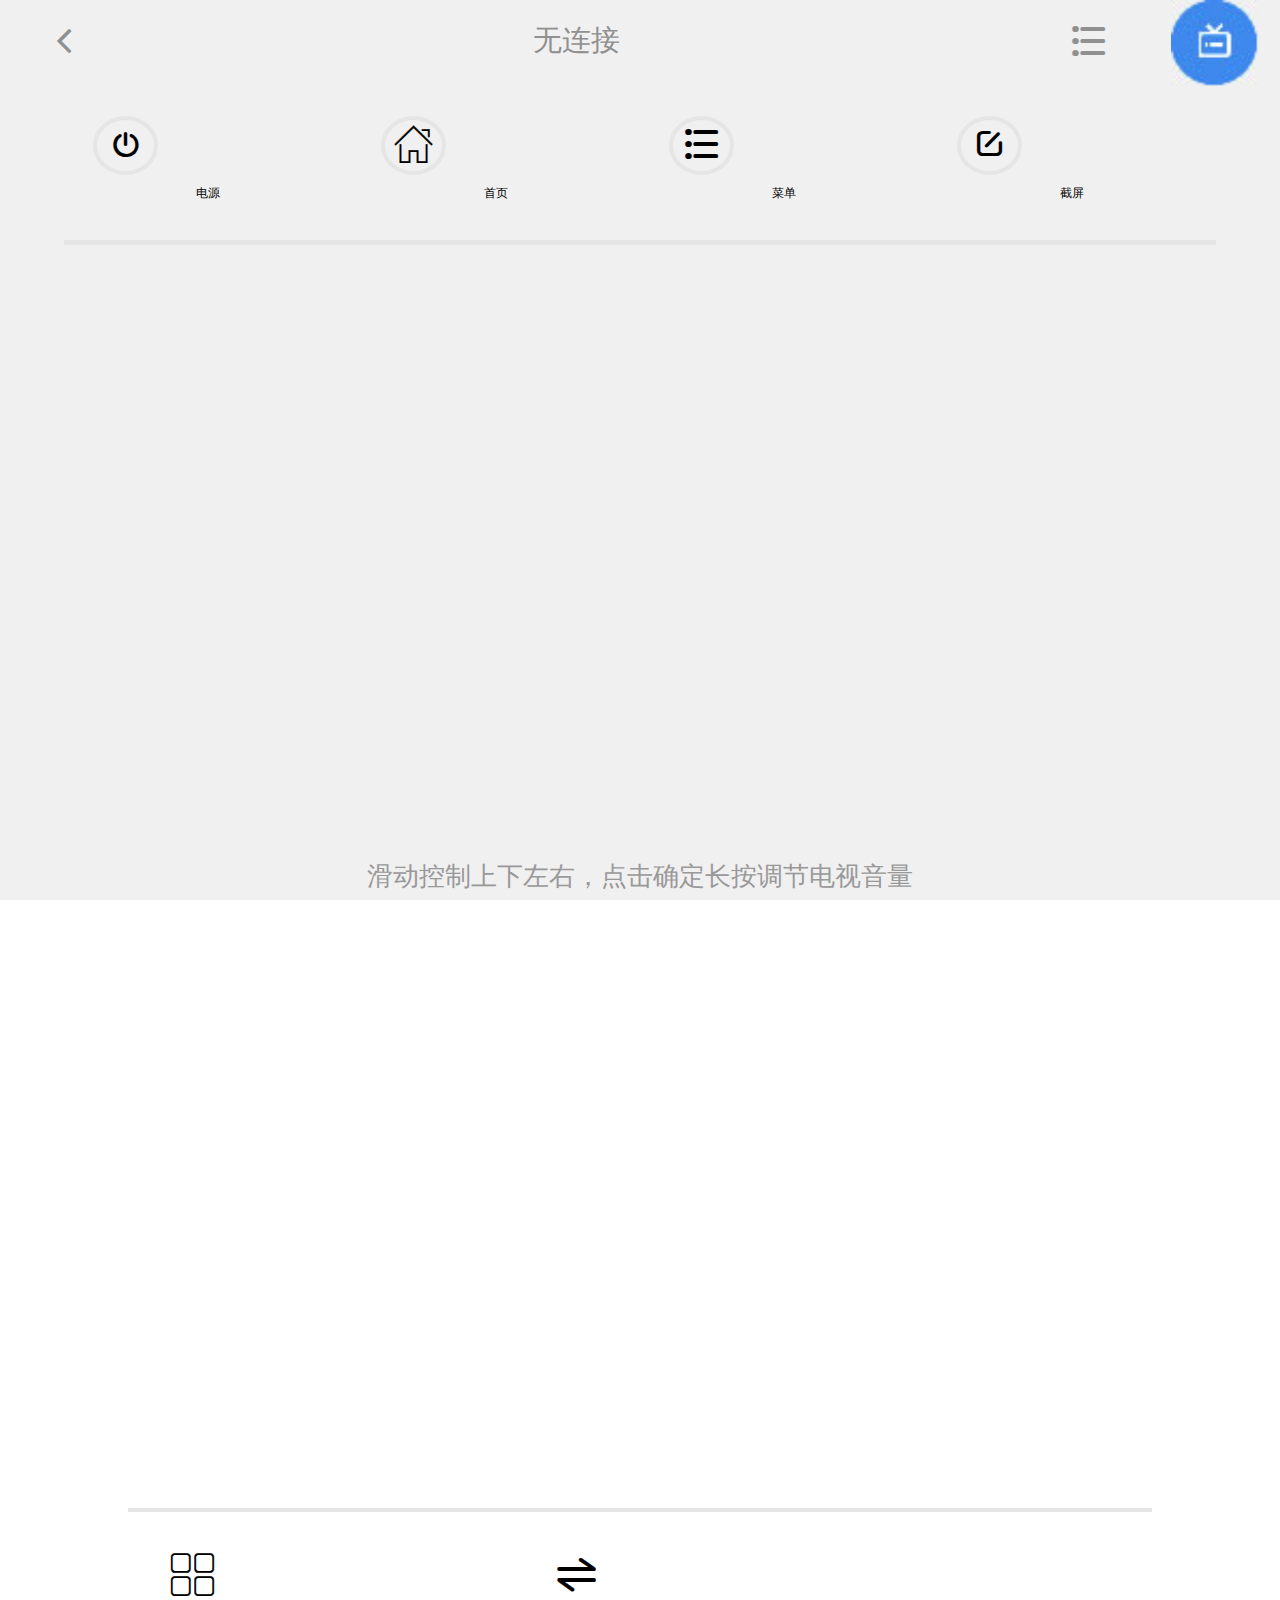
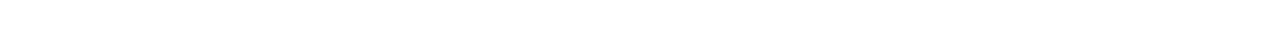
<file: bxs/index.html>
<!DOCTYPE html>
<html lang="en">

<head>
    <meta charset="UTF-8">
    <meta name="viewport" content="width=device-width, initial-scale=1.0">
    <meta http-equiv="X-UA-Compatible" content="ie=edge">
    <title>Document</title>
    <link rel="stylesheet" href="css/style.css">
    <link rel="stylesheet" href="fonts/iconfont.css">
    <script src="js/flexible.js"></script>
</head>

<body>
    <div id="wrap">
        <header>
            <i class="icon iconfont icon-angle-left"></i>
            <p>无连接</p>
            <span class="icon iconfont icon-gengduo-2"></span>
            <strong><img src="img/img1.jpg" alt=""></strong>
        </header>
        <nav>
            <dl>
                <dt>
                    <i class="icon iconfont icon-tuichu"></i>
                </dt>
                <dd>电源</dd>
            </dl>
            <dl>
                <dt>
                    <i class="icon iconfont icon-iconhuidaoshouye"></i>
                </dt>
                <dd>首页</dd>
            </dl>
            <dl>
                <dt>
                    <i class="icon iconfont icon-gengduo-2"></i>
                </dt>
                <dd>菜单</dd>
            </dl>
            <dl>
                <dt>
                    <i class="icon iconfont icon-bianji1"></i>
                </dt>
                <dd>截屏</dd>
            </dl>
        </nav>
        <main>
            <p>滑动控制上下左右，点击确定长按调节电视音量</p>
        </main>
        <footer>
            <div class="left">
                <i class="icon iconfont icon-gongzuo"></i>
            </div>
            <div class="center">
                <i class="icon iconfont icon-zhuanhuan"></i>
            </div>
            <div class="right">

            </div>
        </footer>
    </div>
</body>
<script src="js/jquery-3.2.1.min.js"></script>
<script>
    $("nav dl dd").on("click", function() {
        $(this).addClass("active").siblings().removeClass("active");
    })
</script>

</html>
</file>
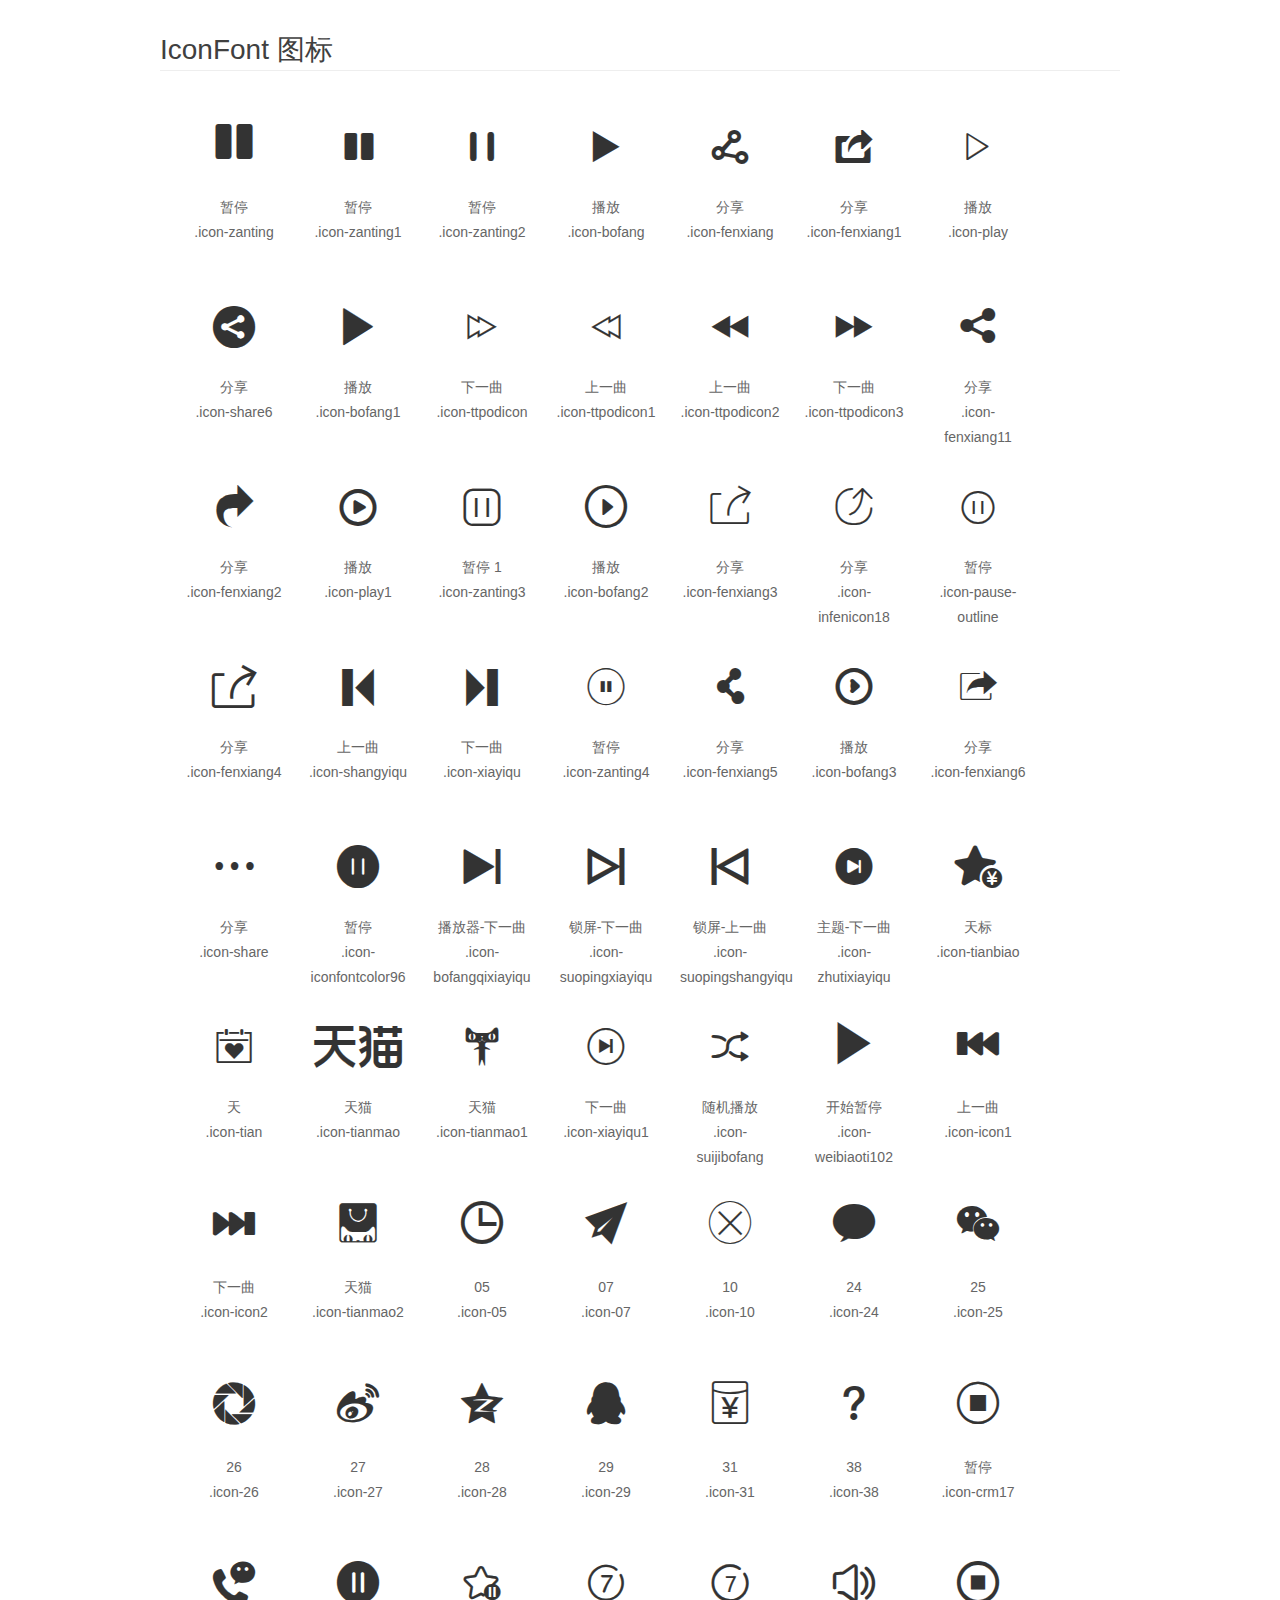
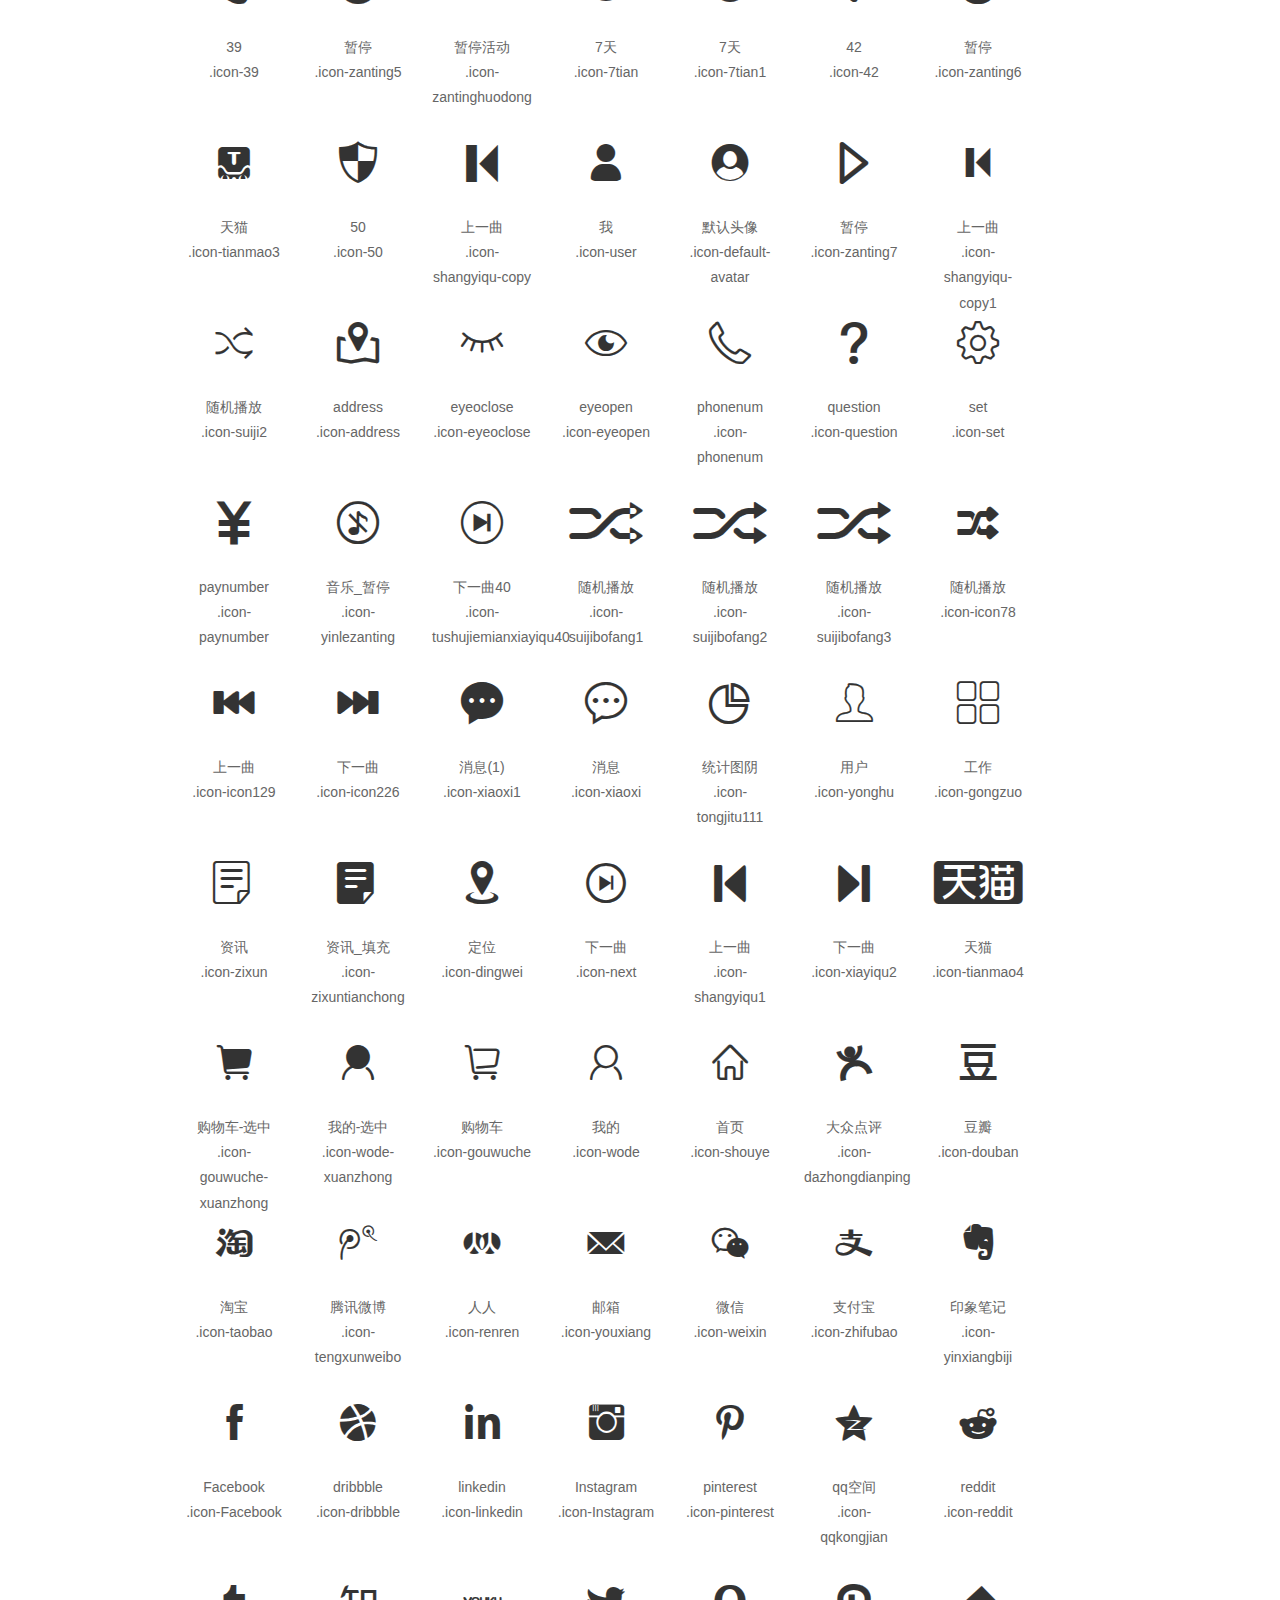
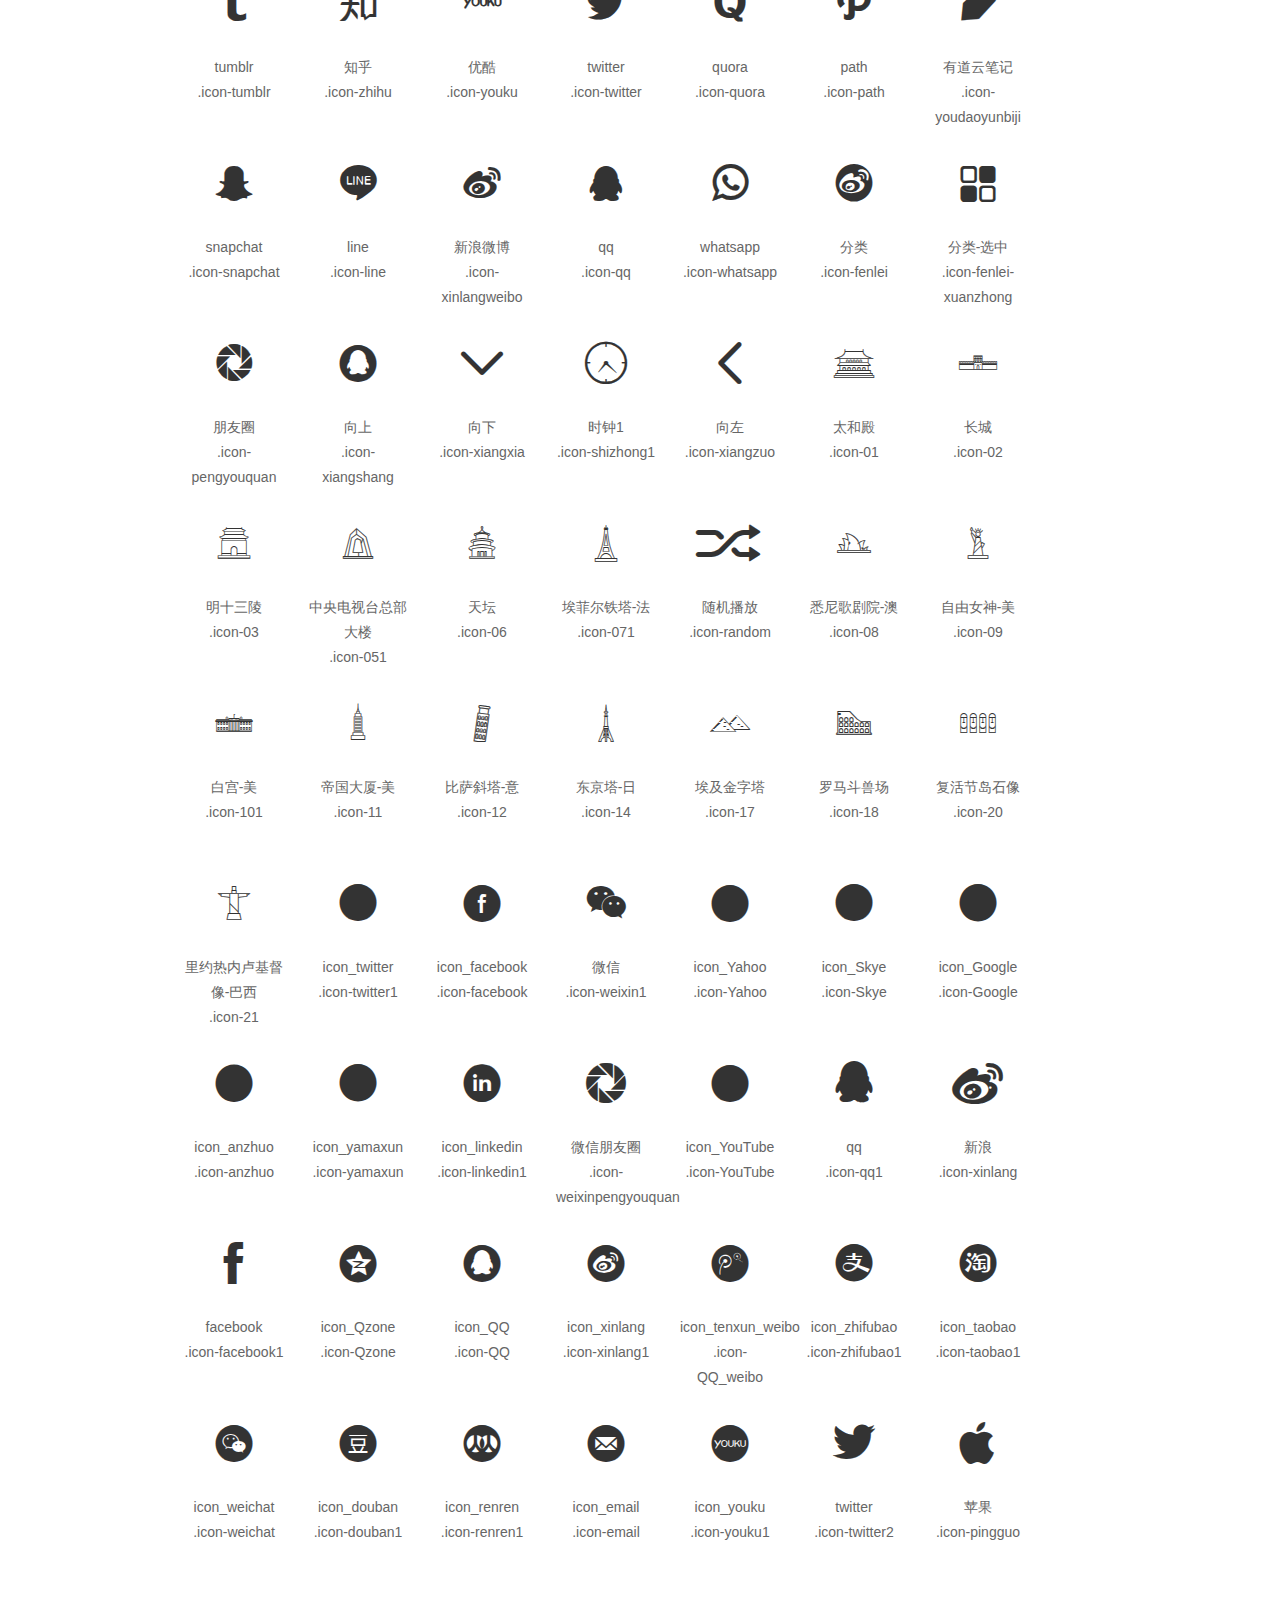
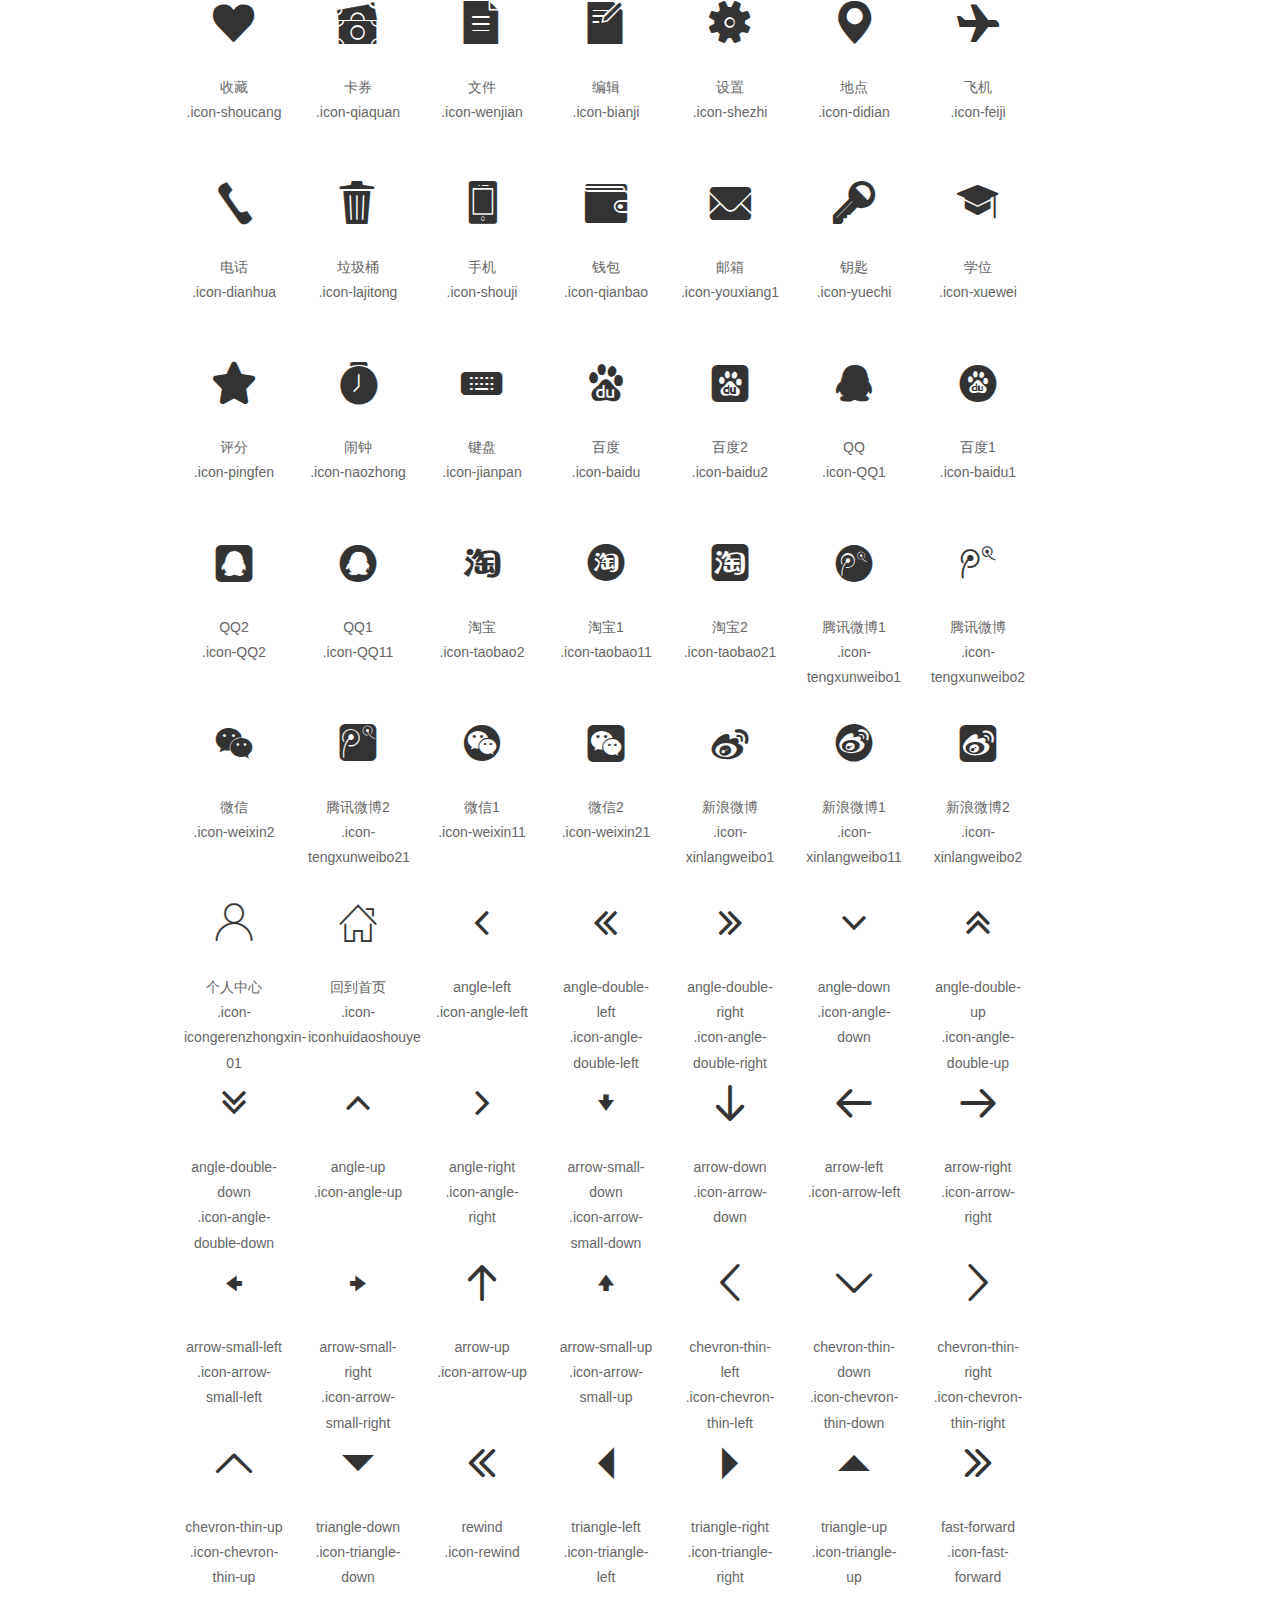
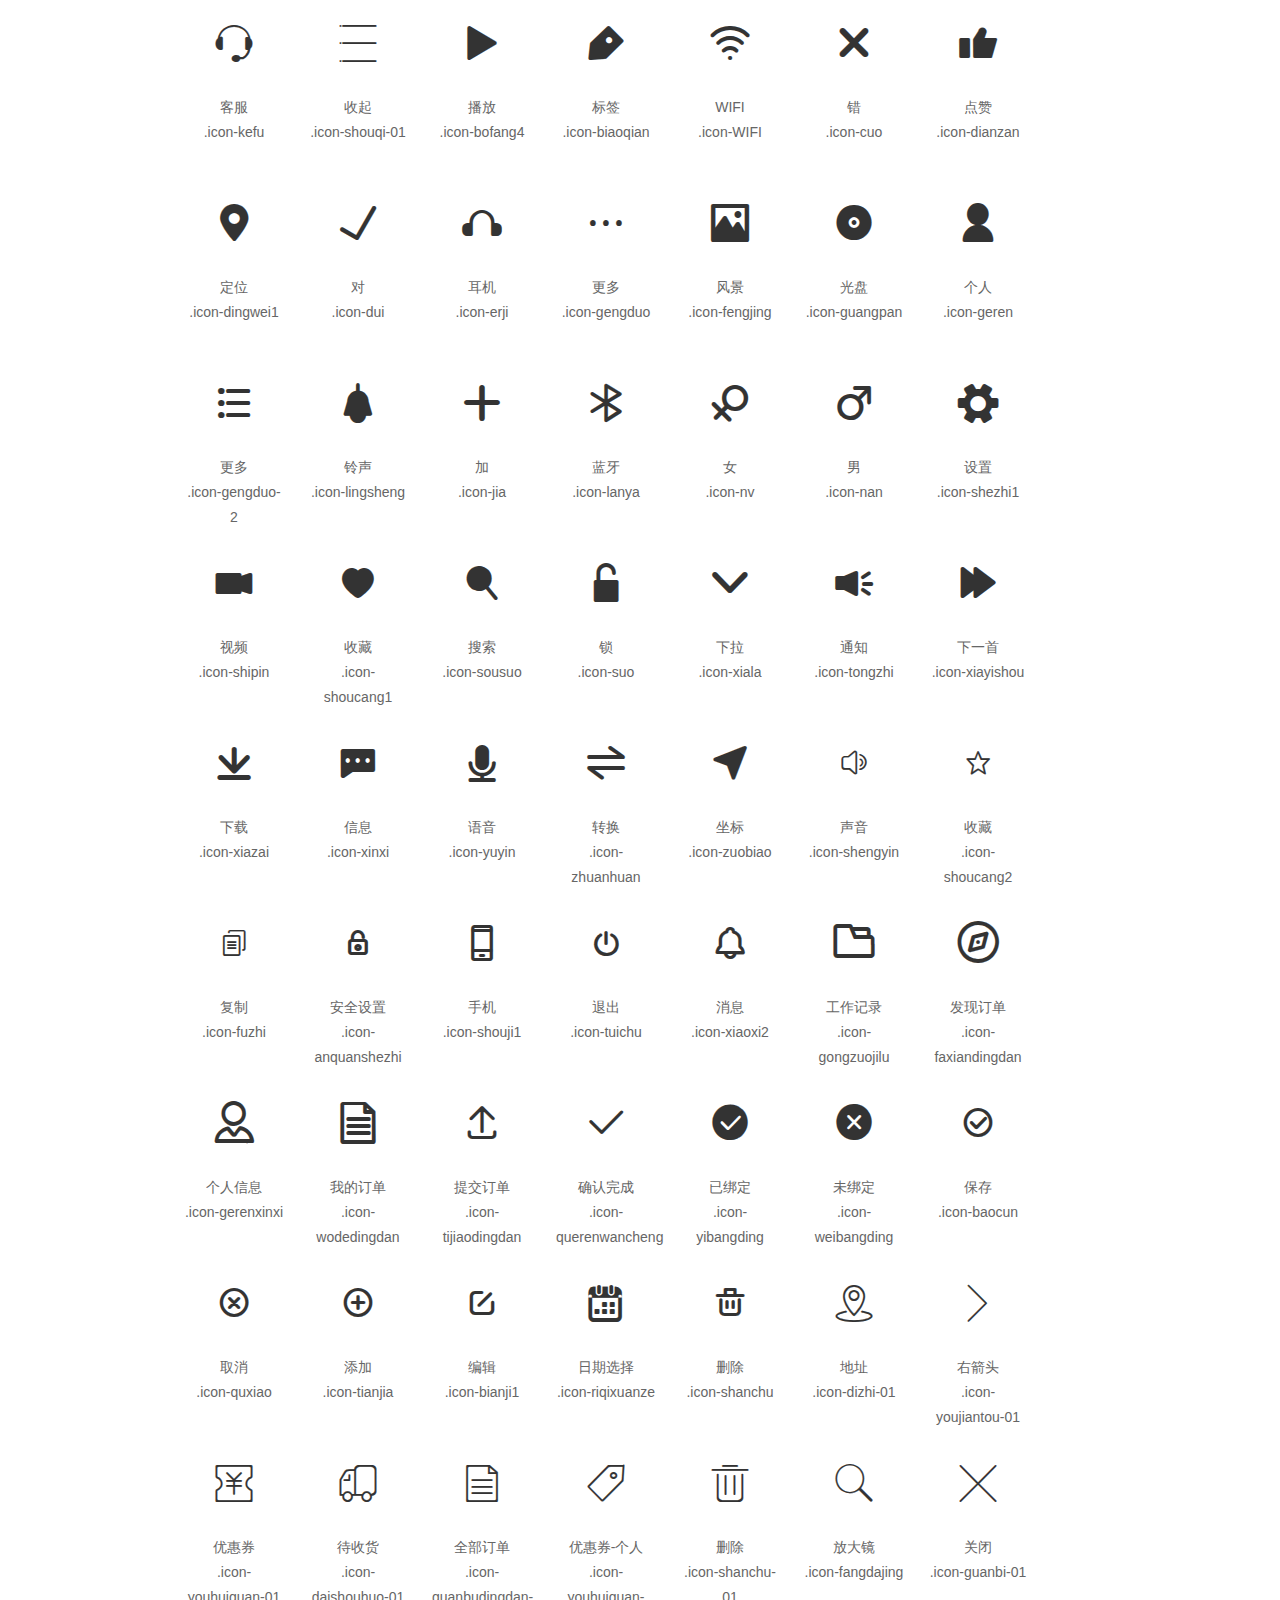
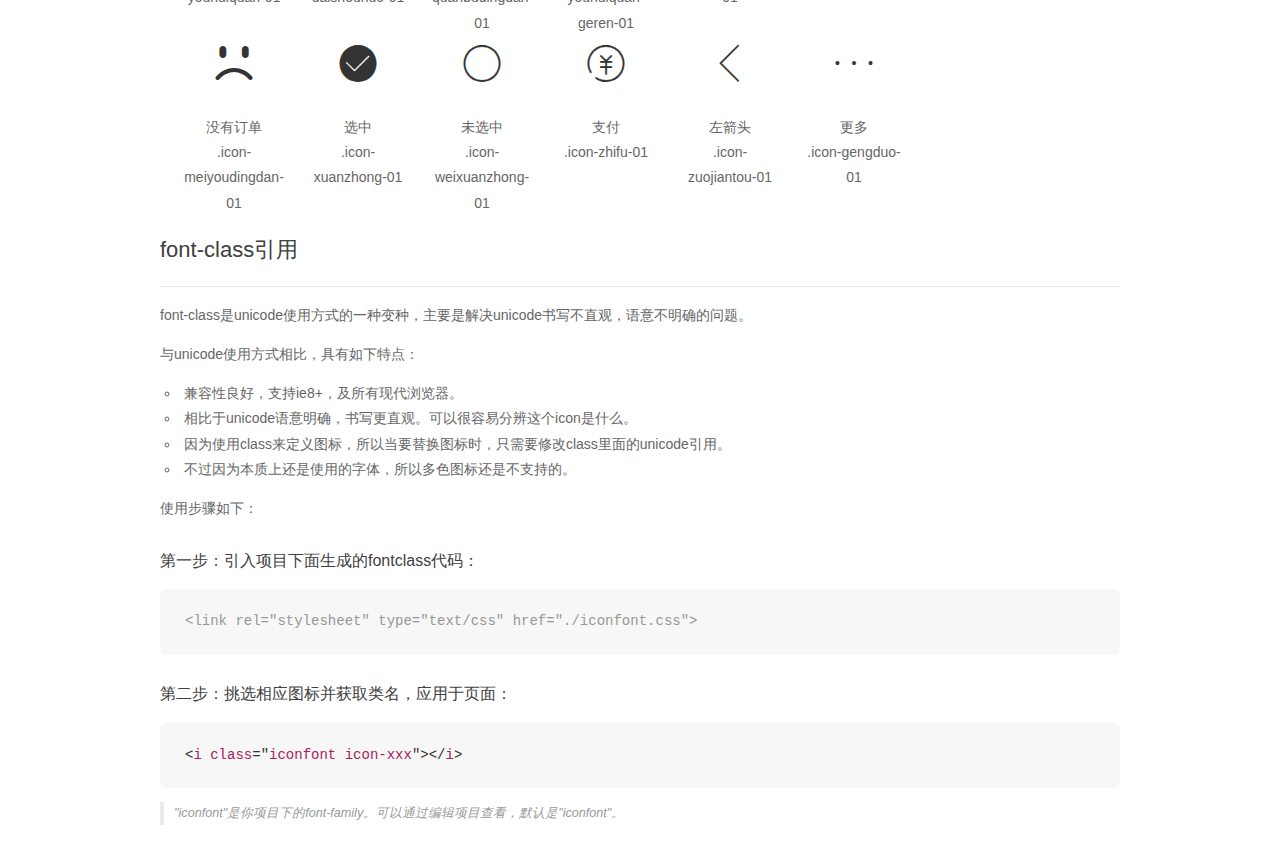
<file: bxs/fonts/demo_fontclass.html>
<!DOCTYPE html>
<html>
<head>
    <meta charset="utf-8"/>
    <title>IconFont</title>
    <link rel="stylesheet" href="demo.css">
    <link rel="stylesheet" href="iconfont.css">
</head>
<body>
    <div class="main markdown">
        <h1>IconFont 图标</h1>
        <ul class="icon_lists clear">
                <li>
                <i class="icon iconfont icon-zanting"></i>
                    <div class="name">暂停</div>
                    <div class="fontclass">.icon-zanting</div>
                </li>
            
                <li>
                <i class="icon iconfont icon-zanting1"></i>
                    <div class="name">暂停</div>
                    <div class="fontclass">.icon-zanting1</div>
                </li>
            
                <li>
                <i class="icon iconfont icon-zanting2"></i>
                    <div class="name">暂停</div>
                    <div class="fontclass">.icon-zanting2</div>
                </li>
            
                <li>
                <i class="icon iconfont icon-bofang"></i>
                    <div class="name">播放</div>
                    <div class="fontclass">.icon-bofang</div>
                </li>
            
                <li>
                <i class="icon iconfont icon-fenxiang"></i>
                    <div class="name">分享</div>
                    <div class="fontclass">.icon-fenxiang</div>
                </li>
            
                <li>
                <i class="icon iconfont icon-fenxiang1"></i>
                    <div class="name">分享</div>
                    <div class="fontclass">.icon-fenxiang1</div>
                </li>
            
                <li>
                <i class="icon iconfont icon-play"></i>
                    <div class="name">播放</div>
                    <div class="fontclass">.icon-play</div>
                </li>
            
                <li>
                <i class="icon iconfont icon-share6"></i>
                    <div class="name">分享</div>
                    <div class="fontclass">.icon-share6</div>
                </li>
            
                <li>
                <i class="icon iconfont icon-bofang1"></i>
                    <div class="name">播放</div>
                    <div class="fontclass">.icon-bofang1</div>
                </li>
            
                <li>
                <i class="icon iconfont icon-ttpodicon"></i>
                    <div class="name">下一曲</div>
                    <div class="fontclass">.icon-ttpodicon</div>
                </li>
            
                <li>
                <i class="icon iconfont icon-ttpodicon1"></i>
                    <div class="name">上一曲</div>
                    <div class="fontclass">.icon-ttpodicon1</div>
                </li>
            
                <li>
                <i class="icon iconfont icon-ttpodicon2"></i>
                    <div class="name">上一曲</div>
                    <div class="fontclass">.icon-ttpodicon2</div>
                </li>
            
                <li>
                <i class="icon iconfont icon-ttpodicon3"></i>
                    <div class="name">下一曲</div>
                    <div class="fontclass">.icon-ttpodicon3</div>
                </li>
            
                <li>
                <i class="icon iconfont icon-fenxiang11"></i>
                    <div class="name">分享</div>
                    <div class="fontclass">.icon-fenxiang11</div>
                </li>
            
                <li>
                <i class="icon iconfont icon-fenxiang2"></i>
                    <div class="name">分享</div>
                    <div class="fontclass">.icon-fenxiang2</div>
                </li>
            
                <li>
                <i class="icon iconfont icon-play1"></i>
                    <div class="name">播放</div>
                    <div class="fontclass">.icon-play1</div>
                </li>
            
                <li>
                <i class="icon iconfont icon-zanting3"></i>
                    <div class="name">暂停 1</div>
                    <div class="fontclass">.icon-zanting3</div>
                </li>
            
                <li>
                <i class="icon iconfont icon-bofang2"></i>
                    <div class="name">播放</div>
                    <div class="fontclass">.icon-bofang2</div>
                </li>
            
                <li>
                <i class="icon iconfont icon-fenxiang3"></i>
                    <div class="name">分享</div>
                    <div class="fontclass">.icon-fenxiang3</div>
                </li>
            
                <li>
                <i class="icon iconfont icon-infenicon18"></i>
                    <div class="name">分享</div>
                    <div class="fontclass">.icon-infenicon18</div>
                </li>
            
                <li>
                <i class="icon iconfont icon-pause-outline"></i>
                    <div class="name">暂停</div>
                    <div class="fontclass">.icon-pause-outline</div>
                </li>
            
                <li>
                <i class="icon iconfont icon-fenxiang4"></i>
                    <div class="name">分享</div>
                    <div class="fontclass">.icon-fenxiang4</div>
                </li>
            
                <li>
                <i class="icon iconfont icon-shangyiqu"></i>
                    <div class="name">上一曲</div>
                    <div class="fontclass">.icon-shangyiqu</div>
                </li>
            
                <li>
                <i class="icon iconfont icon-xiayiqu"></i>
                    <div class="name">下一曲</div>
                    <div class="fontclass">.icon-xiayiqu</div>
                </li>
            
                <li>
                <i class="icon iconfont icon-zanting4"></i>
                    <div class="name">暂停</div>
                    <div class="fontclass">.icon-zanting4</div>
                </li>
            
                <li>
                <i class="icon iconfont icon-fenxiang5"></i>
                    <div class="name">分享</div>
                    <div class="fontclass">.icon-fenxiang5</div>
                </li>
            
                <li>
                <i class="icon iconfont icon-bofang3"></i>
                    <div class="name">播放</div>
                    <div class="fontclass">.icon-bofang3</div>
                </li>
            
                <li>
                <i class="icon iconfont icon-fenxiang6"></i>
                    <div class="name">分享</div>
                    <div class="fontclass">.icon-fenxiang6</div>
                </li>
            
                <li>
                <i class="icon iconfont icon-share"></i>
                    <div class="name">分享</div>
                    <div class="fontclass">.icon-share</div>
                </li>
            
                <li>
                <i class="icon iconfont icon-iconfontcolor96"></i>
                    <div class="name">暂停</div>
                    <div class="fontclass">.icon-iconfontcolor96</div>
                </li>
            
                <li>
                <i class="icon iconfont icon-bofangqixiayiqu"></i>
                    <div class="name">播放器-下一曲</div>
                    <div class="fontclass">.icon-bofangqixiayiqu</div>
                </li>
            
                <li>
                <i class="icon iconfont icon-suopingxiayiqu"></i>
                    <div class="name">锁屏-下一曲</div>
                    <div class="fontclass">.icon-suopingxiayiqu</div>
                </li>
            
                <li>
                <i class="icon iconfont icon-suopingshangyiqu"></i>
                    <div class="name">锁屏-上一曲</div>
                    <div class="fontclass">.icon-suopingshangyiqu</div>
                </li>
            
                <li>
                <i class="icon iconfont icon-zhutixiayiqu"></i>
                    <div class="name">主题-下一曲</div>
                    <div class="fontclass">.icon-zhutixiayiqu</div>
                </li>
            
                <li>
                <i class="icon iconfont icon-tianbiao"></i>
                    <div class="name">天标</div>
                    <div class="fontclass">.icon-tianbiao</div>
                </li>
            
                <li>
                <i class="icon iconfont icon-tian"></i>
                    <div class="name">天</div>
                    <div class="fontclass">.icon-tian</div>
                </li>
            
                <li>
                <i class="icon iconfont icon-tianmao"></i>
                    <div class="name">天猫</div>
                    <div class="fontclass">.icon-tianmao</div>
                </li>
            
                <li>
                <i class="icon iconfont icon-tianmao1"></i>
                    <div class="name">天猫</div>
                    <div class="fontclass">.icon-tianmao1</div>
                </li>
            
                <li>
                <i class="icon iconfont icon-xiayiqu1"></i>
                    <div class="name">下一曲</div>
                    <div class="fontclass">.icon-xiayiqu1</div>
                </li>
            
                <li>
                <i class="icon iconfont icon-suijibofang"></i>
                    <div class="name">随机播放</div>
                    <div class="fontclass">.icon-suijibofang</div>
                </li>
            
                <li>
                <i class="icon iconfont icon-weibiaoti102"></i>
                    <div class="name">开始暂停</div>
                    <div class="fontclass">.icon-weibiaoti102</div>
                </li>
            
                <li>
                <i class="icon iconfont icon-icon1"></i>
                    <div class="name">上一曲</div>
                    <div class="fontclass">.icon-icon1</div>
                </li>
            
                <li>
                <i class="icon iconfont icon-icon2"></i>
                    <div class="name">下一曲</div>
                    <div class="fontclass">.icon-icon2</div>
                </li>
            
                <li>
                <i class="icon iconfont icon-tianmao2"></i>
                    <div class="name">天猫</div>
                    <div class="fontclass">.icon-tianmao2</div>
                </li>
            
                <li>
                <i class="icon iconfont icon-05"></i>
                    <div class="name">05</div>
                    <div class="fontclass">.icon-05</div>
                </li>
            
                <li>
                <i class="icon iconfont icon-07"></i>
                    <div class="name">07</div>
                    <div class="fontclass">.icon-07</div>
                </li>
            
                <li>
                <i class="icon iconfont icon-10"></i>
                    <div class="name">10</div>
                    <div class="fontclass">.icon-10</div>
                </li>
            
                <li>
                <i class="icon iconfont icon-24"></i>
                    <div class="name">24</div>
                    <div class="fontclass">.icon-24</div>
                </li>
            
                <li>
                <i class="icon iconfont icon-25"></i>
                    <div class="name">25</div>
                    <div class="fontclass">.icon-25</div>
                </li>
            
                <li>
                <i class="icon iconfont icon-26"></i>
                    <div class="name">26</div>
                    <div class="fontclass">.icon-26</div>
                </li>
            
                <li>
                <i class="icon iconfont icon-27"></i>
                    <div class="name">27</div>
                    <div class="fontclass">.icon-27</div>
                </li>
            
                <li>
                <i class="icon iconfont icon-28"></i>
                    <div class="name">28</div>
                    <div class="fontclass">.icon-28</div>
                </li>
            
                <li>
                <i class="icon iconfont icon-29"></i>
                    <div class="name">29</div>
                    <div class="fontclass">.icon-29</div>
                </li>
            
                <li>
                <i class="icon iconfont icon-31"></i>
                    <div class="name">31</div>
                    <div class="fontclass">.icon-31</div>
                </li>
            
                <li>
                <i class="icon iconfont icon-38"></i>
                    <div class="name">38</div>
                    <div class="fontclass">.icon-38</div>
                </li>
            
                <li>
                <i class="icon iconfont icon-crm17"></i>
                    <div class="name">暂停</div>
                    <div class="fontclass">.icon-crm17</div>
                </li>
            
                <li>
                <i class="icon iconfont icon-39"></i>
                    <div class="name">39</div>
                    <div class="fontclass">.icon-39</div>
                </li>
            
                <li>
                <i class="icon iconfont icon-zanting5"></i>
                    <div class="name">暂停</div>
                    <div class="fontclass">.icon-zanting5</div>
                </li>
            
                <li>
                <i class="icon iconfont icon-zantinghuodong"></i>
                    <div class="name">暂停活动</div>
                    <div class="fontclass">.icon-zantinghuodong</div>
                </li>
            
                <li>
                <i class="icon iconfont icon-7tian"></i>
                    <div class="name">7天</div>
                    <div class="fontclass">.icon-7tian</div>
                </li>
            
                <li>
                <i class="icon iconfont icon-7tian1"></i>
                    <div class="name">7天</div>
                    <div class="fontclass">.icon-7tian1</div>
                </li>
            
                <li>
                <i class="icon iconfont icon-42"></i>
                    <div class="name">42</div>
                    <div class="fontclass">.icon-42</div>
                </li>
            
                <li>
                <i class="icon iconfont icon-zanting6"></i>
                    <div class="name">暂停</div>
                    <div class="fontclass">.icon-zanting6</div>
                </li>
            
                <li>
                <i class="icon iconfont icon-tianmao3"></i>
                    <div class="name">天猫</div>
                    <div class="fontclass">.icon-tianmao3</div>
                </li>
            
                <li>
                <i class="icon iconfont icon-50"></i>
                    <div class="name">50</div>
                    <div class="fontclass">.icon-50</div>
                </li>
            
                <li>
                <i class="icon iconfont icon-shangyiqu-copy"></i>
                    <div class="name">上一曲</div>
                    <div class="fontclass">.icon-shangyiqu-copy</div>
                </li>
            
                <li>
                <i class="icon iconfont icon-user"></i>
                    <div class="name">我</div>
                    <div class="fontclass">.icon-user</div>
                </li>
            
                <li>
                <i class="icon iconfont icon-default-avatar"></i>
                    <div class="name">默认头像</div>
                    <div class="fontclass">.icon-default-avatar</div>
                </li>
            
                <li>
                <i class="icon iconfont icon-zanting7"></i>
                    <div class="name">暂停</div>
                    <div class="fontclass">.icon-zanting7</div>
                </li>
            
                <li>
                <i class="icon iconfont icon-shangyiqu-copy1"></i>
                    <div class="name">上一曲</div>
                    <div class="fontclass">.icon-shangyiqu-copy1</div>
                </li>
            
                <li>
                <i class="icon iconfont icon-suiji2"></i>
                    <div class="name">随机播放</div>
                    <div class="fontclass">.icon-suiji2</div>
                </li>
            
                <li>
                <i class="icon iconfont icon-address"></i>
                    <div class="name">address</div>
                    <div class="fontclass">.icon-address</div>
                </li>
            
                <li>
                <i class="icon iconfont icon-eyeoclose"></i>
                    <div class="name">eyeoclose</div>
                    <div class="fontclass">.icon-eyeoclose</div>
                </li>
            
                <li>
                <i class="icon iconfont icon-eyeopen"></i>
                    <div class="name">eyeopen</div>
                    <div class="fontclass">.icon-eyeopen</div>
                </li>
            
                <li>
                <i class="icon iconfont icon-phonenum"></i>
                    <div class="name">phonenum</div>
                    <div class="fontclass">.icon-phonenum</div>
                </li>
            
                <li>
                <i class="icon iconfont icon-question"></i>
                    <div class="name">question</div>
                    <div class="fontclass">.icon-question</div>
                </li>
            
                <li>
                <i class="icon iconfont icon-set"></i>
                    <div class="name">set</div>
                    <div class="fontclass">.icon-set</div>
                </li>
            
                <li>
                <i class="icon iconfont icon-paynumber"></i>
                    <div class="name">paynumber</div>
                    <div class="fontclass">.icon-paynumber</div>
                </li>
            
                <li>
                <i class="icon iconfont icon-yinlezanting"></i>
                    <div class="name">音乐_暂停</div>
                    <div class="fontclass">.icon-yinlezanting</div>
                </li>
            
                <li>
                <i class="icon iconfont icon-tushujiemianxiayiqu40"></i>
                    <div class="name">下一曲40</div>
                    <div class="fontclass">.icon-tushujiemianxiayiqu40</div>
                </li>
            
                <li>
                <i class="icon iconfont icon-suijibofang1"></i>
                    <div class="name">随机播放</div>
                    <div class="fontclass">.icon-suijibofang1</div>
                </li>
            
                <li>
                <i class="icon iconfont icon-suijibofang2"></i>
                    <div class="name">随机播放</div>
                    <div class="fontclass">.icon-suijibofang2</div>
                </li>
            
                <li>
                <i class="icon iconfont icon-suijibofang3"></i>
                    <div class="name">随机播放</div>
                    <div class="fontclass">.icon-suijibofang3</div>
                </li>
            
                <li>
                <i class="icon iconfont icon-icon78"></i>
                    <div class="name">随机播放</div>
                    <div class="fontclass">.icon-icon78</div>
                </li>
            
                <li>
                <i class="icon iconfont icon-icon129"></i>
                    <div class="name">上一曲</div>
                    <div class="fontclass">.icon-icon129</div>
                </li>
            
                <li>
                <i class="icon iconfont icon-icon226"></i>
                    <div class="name">下一曲</div>
                    <div class="fontclass">.icon-icon226</div>
                </li>
            
                <li>
                <i class="icon iconfont icon-xiaoxi1"></i>
                    <div class="name">消息(1)</div>
                    <div class="fontclass">.icon-xiaoxi1</div>
                </li>
            
                <li>
                <i class="icon iconfont icon-xiaoxi"></i>
                    <div class="name">消息</div>
                    <div class="fontclass">.icon-xiaoxi</div>
                </li>
            
                <li>
                <i class="icon iconfont icon-tongjitu111"></i>
                    <div class="name">统计图阴</div>
                    <div class="fontclass">.icon-tongjitu111</div>
                </li>
            
                <li>
                <i class="icon iconfont icon-yonghu"></i>
                    <div class="name">用户</div>
                    <div class="fontclass">.icon-yonghu</div>
                </li>
            
                <li>
                <i class="icon iconfont icon-gongzuo"></i>
                    <div class="name">工作</div>
                    <div class="fontclass">.icon-gongzuo</div>
                </li>
            
                <li>
                <i class="icon iconfont icon-zixun"></i>
                    <div class="name">资讯</div>
                    <div class="fontclass">.icon-zixun</div>
                </li>
            
                <li>
                <i class="icon iconfont icon-zixuntianchong"></i>
                    <div class="name">资讯_填充</div>
                    <div class="fontclass">.icon-zixuntianchong</div>
                </li>
            
                <li>
                <i class="icon iconfont icon-dingwei"></i>
                    <div class="name">定位</div>
                    <div class="fontclass">.icon-dingwei</div>
                </li>
            
                <li>
                <i class="icon iconfont icon-next"></i>
                    <div class="name">下一曲</div>
                    <div class="fontclass">.icon-next</div>
                </li>
            
                <li>
                <i class="icon iconfont icon-shangyiqu1"></i>
                    <div class="name">上一曲</div>
                    <div class="fontclass">.icon-shangyiqu1</div>
                </li>
            
                <li>
                <i class="icon iconfont icon-xiayiqu2"></i>
                    <div class="name">下一曲</div>
                    <div class="fontclass">.icon-xiayiqu2</div>
                </li>
            
                <li>
                <i class="icon iconfont icon-tianmao4"></i>
                    <div class="name">天猫</div>
                    <div class="fontclass">.icon-tianmao4</div>
                </li>
            
                <li>
                <i class="icon iconfont icon-gouwuche-xuanzhong"></i>
                    <div class="name">购物车-选中</div>
                    <div class="fontclass">.icon-gouwuche-xuanzhong</div>
                </li>
            
                <li>
                <i class="icon iconfont icon-wode-xuanzhong"></i>
                    <div class="name">我的-选中</div>
                    <div class="fontclass">.icon-wode-xuanzhong</div>
                </li>
            
                <li>
                <i class="icon iconfont icon-gouwuche"></i>
                    <div class="name">购物车</div>
                    <div class="fontclass">.icon-gouwuche</div>
                </li>
            
                <li>
                <i class="icon iconfont icon-wode"></i>
                    <div class="name">我的</div>
                    <div class="fontclass">.icon-wode</div>
                </li>
            
                <li>
                <i class="icon iconfont icon-shouye"></i>
                    <div class="name">首页</div>
                    <div class="fontclass">.icon-shouye</div>
                </li>
            
                <li>
                <i class="icon iconfont icon-dazhongdianping"></i>
                    <div class="name">大众点评</div>
                    <div class="fontclass">.icon-dazhongdianping</div>
                </li>
            
                <li>
                <i class="icon iconfont icon-douban"></i>
                    <div class="name">豆瓣</div>
                    <div class="fontclass">.icon-douban</div>
                </li>
            
                <li>
                <i class="icon iconfont icon-taobao"></i>
                    <div class="name">淘宝</div>
                    <div class="fontclass">.icon-taobao</div>
                </li>
            
                <li>
                <i class="icon iconfont icon-tengxunweibo"></i>
                    <div class="name">腾讯微博</div>
                    <div class="fontclass">.icon-tengxunweibo</div>
                </li>
            
                <li>
                <i class="icon iconfont icon-renren"></i>
                    <div class="name">人人</div>
                    <div class="fontclass">.icon-renren</div>
                </li>
            
                <li>
                <i class="icon iconfont icon-youxiang"></i>
                    <div class="name">邮箱</div>
                    <div class="fontclass">.icon-youxiang</div>
                </li>
            
                <li>
                <i class="icon iconfont icon-weixin"></i>
                    <div class="name">微信</div>
                    <div class="fontclass">.icon-weixin</div>
                </li>
            
                <li>
                <i class="icon iconfont icon-zhifubao"></i>
                    <div class="name">支付宝</div>
                    <div class="fontclass">.icon-zhifubao</div>
                </li>
            
                <li>
                <i class="icon iconfont icon-yinxiangbiji"></i>
                    <div class="name">印象笔记</div>
                    <div class="fontclass">.icon-yinxiangbiji</div>
                </li>
            
                <li>
                <i class="icon iconfont icon-Facebook"></i>
                    <div class="name">Facebook</div>
                    <div class="fontclass">.icon-Facebook</div>
                </li>
            
                <li>
                <i class="icon iconfont icon-dribbble"></i>
                    <div class="name">dribbble</div>
                    <div class="fontclass">.icon-dribbble</div>
                </li>
            
                <li>
                <i class="icon iconfont icon-linkedin"></i>
                    <div class="name">linkedin</div>
                    <div class="fontclass">.icon-linkedin</div>
                </li>
            
                <li>
                <i class="icon iconfont icon-Instagram"></i>
                    <div class="name">Instagram</div>
                    <div class="fontclass">.icon-Instagram</div>
                </li>
            
                <li>
                <i class="icon iconfont icon-pinterest"></i>
                    <div class="name">pinterest</div>
                    <div class="fontclass">.icon-pinterest</div>
                </li>
            
                <li>
                <i class="icon iconfont icon-qqkongjian"></i>
                    <div class="name">qq空间</div>
                    <div class="fontclass">.icon-qqkongjian</div>
                </li>
            
                <li>
                <i class="icon iconfont icon-reddit"></i>
                    <div class="name">reddit</div>
                    <div class="fontclass">.icon-reddit</div>
                </li>
            
                <li>
                <i class="icon iconfont icon-tumblr"></i>
                    <div class="name">tumblr</div>
                    <div class="fontclass">.icon-tumblr</div>
                </li>
            
                <li>
                <i class="icon iconfont icon-zhihu"></i>
                    <div class="name">知乎</div>
                    <div class="fontclass">.icon-zhihu</div>
                </li>
            
                <li>
                <i class="icon iconfont icon-youku"></i>
                    <div class="name">优酷</div>
                    <div class="fontclass">.icon-youku</div>
                </li>
            
                <li>
                <i class="icon iconfont icon-twitter"></i>
                    <div class="name">twitter</div>
                    <div class="fontclass">.icon-twitter</div>
                </li>
            
                <li>
                <i class="icon iconfont icon-quora"></i>
                    <div class="name">quora</div>
                    <div class="fontclass">.icon-quora</div>
                </li>
            
                <li>
                <i class="icon iconfont icon-path"></i>
                    <div class="name">path</div>
                    <div class="fontclass">.icon-path</div>
                </li>
            
                <li>
                <i class="icon iconfont icon-youdaoyunbiji"></i>
                    <div class="name">有道云笔记</div>
                    <div class="fontclass">.icon-youdaoyunbiji</div>
                </li>
            
                <li>
                <i class="icon iconfont icon-snapchat"></i>
                    <div class="name">snapchat</div>
                    <div class="fontclass">.icon-snapchat</div>
                </li>
            
                <li>
                <i class="icon iconfont icon-line"></i>
                    <div class="name">line</div>
                    <div class="fontclass">.icon-line</div>
                </li>
            
                <li>
                <i class="icon iconfont icon-xinlangweibo"></i>
                    <div class="name">新浪微博</div>
                    <div class="fontclass">.icon-xinlangweibo</div>
                </li>
            
                <li>
                <i class="icon iconfont icon-qq"></i>
                    <div class="name">qq</div>
                    <div class="fontclass">.icon-qq</div>
                </li>
            
                <li>
                <i class="icon iconfont icon-whatsapp"></i>
                    <div class="name">whatsapp</div>
                    <div class="fontclass">.icon-whatsapp</div>
                </li>
            
                <li>
                <i class="icon iconfont icon-xinlangweibo11"></i>
                    <div class="name">分类</div>
                    <div class="fontclass">.icon-fenlei</div>
                </li>
            
                <li>
                <i class="icon iconfont icon-fenlei-xuanzhong"></i>
                    <div class="name">分类-选中</div>
                    <div class="fontclass">.icon-fenlei-xuanzhong</div>
                </li>
            
                <li>
                <i class="icon iconfont icon-pengyouquan"></i>
                    <div class="name">朋友圈</div>
                    <div class="fontclass">.icon-pengyouquan</div>
                </li>
            
                <li>
                <i class="icon iconfont icon-QQ"></i>
                    <div class="name">向上</div>
                    <div class="fontclass">.icon-xiangshang</div>
                </li>
            
                <li>
                <i class="icon iconfont icon-xiangxia"></i>
                    <div class="name">向下</div>
                    <div class="fontclass">.icon-xiangxia</div>
                </li>
            
                <li>
                <i class="icon iconfont icon-shizhong1"></i>
                    <div class="name">时钟1</div>
                    <div class="fontclass">.icon-shizhong1</div>
                </li>
            
                <li>
                <i class="icon iconfont icon-xiangzuo"></i>
                    <div class="name">向左</div>
                    <div class="fontclass">.icon-xiangzuo</div>
                </li>
            
                <li>
                <i class="icon iconfont icon-01"></i>
                    <div class="name">太和殿</div>
                    <div class="fontclass">.icon-01</div>
                </li>
            
                <li>
                <i class="icon iconfont icon-02"></i>
                    <div class="name">长城</div>
                    <div class="fontclass">.icon-02</div>
                </li>
            
                <li>
                <i class="icon iconfont icon-03"></i>
                    <div class="name">明十三陵</div>
                    <div class="fontclass">.icon-03</div>
                </li>
            
                <li>
                <i class="icon iconfont icon-051"></i>
                    <div class="name">中央电视台总部大楼</div>
                    <div class="fontclass">.icon-051</div>
                </li>
            
                <li>
                <i class="icon iconfont icon-06"></i>
                    <div class="name">天坛</div>
                    <div class="fontclass">.icon-06</div>
                </li>
            
                <li>
                <i class="icon iconfont icon-071"></i>
                    <div class="name">埃菲尔铁塔-法</div>
                    <div class="fontclass">.icon-071</div>
                </li>
            
                <li>
                <i class="icon iconfont icon-random"></i>
                    <div class="name">随机播放</div>
                    <div class="fontclass">.icon-random</div>
                </li>
            
                <li>
                <i class="icon iconfont icon-08"></i>
                    <div class="name">悉尼歌剧院-澳</div>
                    <div class="fontclass">.icon-08</div>
                </li>
            
                <li>
                <i class="icon iconfont icon-09"></i>
                    <div class="name">自由女神-美</div>
                    <div class="fontclass">.icon-09</div>
                </li>
            
                <li>
                <i class="icon iconfont icon-101"></i>
                    <div class="name">白宫-美</div>
                    <div class="fontclass">.icon-101</div>
                </li>
            
                <li>
                <i class="icon iconfont icon-11"></i>
                    <div class="name">帝国大厦-美</div>
                    <div class="fontclass">.icon-11</div>
                </li>
            
                <li>
                <i class="icon iconfont icon-12"></i>
                    <div class="name">比萨斜塔-意</div>
                    <div class="fontclass">.icon-12</div>
                </li>
            
                <li>
                <i class="icon iconfont icon-14"></i>
                    <div class="name">东京塔-日</div>
                    <div class="fontclass">.icon-14</div>
                </li>
            
                <li>
                <i class="icon iconfont icon-17"></i>
                    <div class="name">埃及金字塔</div>
                    <div class="fontclass">.icon-17</div>
                </li>
            
                <li>
                <i class="icon iconfont icon-18"></i>
                    <div class="name">罗马斗兽场</div>
                    <div class="fontclass">.icon-18</div>
                </li>
            
                <li>
                <i class="icon iconfont icon-20"></i>
                    <div class="name">复活节岛石像</div>
                    <div class="fontclass">.icon-20</div>
                </li>
            
                <li>
                <i class="icon iconfont icon-21"></i>
                    <div class="name">里约热内卢基督像-巴西</div>
                    <div class="fontclass">.icon-21</div>
                </li>
            
                <li>
                <i class="icon iconfont icon-twitter1"></i>
                    <div class="name">icon_twitter</div>
                    <div class="fontclass">.icon-twitter1</div>
                </li>
            
                <li>
                <i class="icon iconfont icon-facebook"></i>
                    <div class="name">icon_facebook</div>
                    <div class="fontclass">.icon-facebook</div>
                </li>
            
                <li>
                <i class="icon iconfont icon-weixin1"></i>
                    <div class="name">微信</div>
                    <div class="fontclass">.icon-weixin1</div>
                </li>
            
                <li>
                <i class="icon iconfont icon-Yahoo"></i>
                    <div class="name">icon_Yahoo</div>
                    <div class="fontclass">.icon-Yahoo</div>
                </li>
            
                <li>
                <i class="icon iconfont icon-Skye"></i>
                    <div class="name">icon_Skye</div>
                    <div class="fontclass">.icon-Skye</div>
                </li>
            
                <li>
                <i class="icon iconfont icon-Google"></i>
                    <div class="name">icon_Google</div>
                    <div class="fontclass">.icon-Google</div>
                </li>
            
                <li>
                <i class="icon iconfont icon-anzhuo"></i>
                    <div class="name">icon_anzhuo</div>
                    <div class="fontclass">.icon-anzhuo</div>
                </li>
            
                <li>
                <i class="icon iconfont icon-yamaxun"></i>
                    <div class="name">icon_yamaxun</div>
                    <div class="fontclass">.icon-yamaxun</div>
                </li>
            
                <li>
                <i class="icon iconfont icon-linkedin1"></i>
                    <div class="name">icon_linkedin</div>
                    <div class="fontclass">.icon-linkedin1</div>
                </li>
            
                <li>
                <i class="icon iconfont icon-weixinpengyouquan"></i>
                    <div class="name">微信朋友圈</div>
                    <div class="fontclass">.icon-weixinpengyouquan</div>
                </li>
            
                <li>
                <i class="icon iconfont icon-YouTube"></i>
                    <div class="name">icon_YouTube</div>
                    <div class="fontclass">.icon-YouTube</div>
                </li>
            
                <li>
                <i class="icon iconfont icon-qq1"></i>
                    <div class="name">qq</div>
                    <div class="fontclass">.icon-qq1</div>
                </li>
            
                <li>
                <i class="icon iconfont icon-xinlang"></i>
                    <div class="name">新浪</div>
                    <div class="fontclass">.icon-xinlang</div>
                </li>
            
                <li>
                <i class="icon iconfont icon-facebook1"></i>
                    <div class="name">facebook</div>
                    <div class="fontclass">.icon-facebook1</div>
                </li>
            
                <li>
                <i class="icon iconfont icon-Qzone"></i>
                    <div class="name">icon_Qzone</div>
                    <div class="fontclass">.icon-Qzone</div>
                </li>
            
                <li>
                <i class="icon iconfont icon-QQ"></i>
                    <div class="name">icon_QQ</div>
                    <div class="fontclass">.icon-QQ</div>
                </li>
            
                <li>
                <i class="icon iconfont icon-xinlang1"></i>
                    <div class="name">icon_xinlang</div>
                    <div class="fontclass">.icon-xinlang1</div>
                </li>
            
                <li>
                <i class="icon iconfont icon-QQ_weibo"></i>
                    <div class="name">icon_tenxun_weibo</div>
                    <div class="fontclass">.icon-QQ_weibo</div>
                </li>
            
                <li>
                <i class="icon iconfont icon-zhifubao1"></i>
                    <div class="name">icon_zhifubao</div>
                    <div class="fontclass">.icon-zhifubao1</div>
                </li>
            
                <li>
                <i class="icon iconfont icon-taobao1"></i>
                    <div class="name">icon_taobao</div>
                    <div class="fontclass">.icon-taobao1</div>
                </li>
            
                <li>
                <i class="icon iconfont icon-weichat"></i>
                    <div class="name">icon_weichat</div>
                    <div class="fontclass">.icon-weichat</div>
                </li>
            
                <li>
                <i class="icon iconfont icon-douban1"></i>
                    <div class="name">icon_douban</div>
                    <div class="fontclass">.icon-douban1</div>
                </li>
            
                <li>
                <i class="icon iconfont icon-renren1"></i>
                    <div class="name">icon_renren</div>
                    <div class="fontclass">.icon-renren1</div>
                </li>
            
                <li>
                <i class="icon iconfont icon-email"></i>
                    <div class="name">icon_email</div>
                    <div class="fontclass">.icon-email</div>
                </li>
            
                <li>
                <i class="icon iconfont icon-youku1"></i>
                    <div class="name">icon_youku</div>
                    <div class="fontclass">.icon-youku1</div>
                </li>
            
                <li>
                <i class="icon iconfont icon-twitter2"></i>
                    <div class="name">twitter</div>
                    <div class="fontclass">.icon-twitter2</div>
                </li>
            
                <li>
                <i class="icon iconfont icon-pingguo"></i>
                    <div class="name">苹果</div>
                    <div class="fontclass">.icon-pingguo</div>
                </li>
            
                <li>
                <i class="icon iconfont icon-shoucang"></i>
                    <div class="name">收藏</div>
                    <div class="fontclass">.icon-shoucang</div>
                </li>
            
                <li>
                <i class="icon iconfont icon-qiaquan"></i>
                    <div class="name">卡券</div>
                    <div class="fontclass">.icon-qiaquan</div>
                </li>
            
                <li>
                <i class="icon iconfont icon-wenjian"></i>
                    <div class="name">文件</div>
                    <div class="fontclass">.icon-wenjian</div>
                </li>
            
                <li>
                <i class="icon iconfont icon-bianji"></i>
                    <div class="name">编辑</div>
                    <div class="fontclass">.icon-bianji</div>
                </li>
            
                <li>
                <i class="icon iconfont icon-shezhi"></i>
                    <div class="name">设置</div>
                    <div class="fontclass">.icon-shezhi</div>
                </li>
            
                <li>
                <i class="icon iconfont icon-didian"></i>
                    <div class="name">地点</div>
                    <div class="fontclass">.icon-didian</div>
                </li>
            
                <li>
                <i class="icon iconfont icon-feiji"></i>
                    <div class="name">飞机</div>
                    <div class="fontclass">.icon-feiji</div>
                </li>
            
                <li>
                <i class="icon iconfont icon-dianhua"></i>
                    <div class="name">电话</div>
                    <div class="fontclass">.icon-dianhua</div>
                </li>
            
                <li>
                <i class="icon iconfont icon-lajitong"></i>
                    <div class="name">垃圾桶</div>
                    <div class="fontclass">.icon-lajitong</div>
                </li>
            
                <li>
                <i class="icon iconfont icon-shouji"></i>
                    <div class="name">手机</div>
                    <div class="fontclass">.icon-shouji</div>
                </li>
            
                <li>
                <i class="icon iconfont icon-qianbao"></i>
                    <div class="name">钱包</div>
                    <div class="fontclass">.icon-qianbao</div>
                </li>
            
                <li>
                <i class="icon iconfont icon-youxiang1"></i>
                    <div class="name">邮箱</div>
                    <div class="fontclass">.icon-youxiang1</div>
                </li>
            
                <li>
                <i class="icon iconfont icon-yuechi"></i>
                    <div class="name">钥匙</div>
                    <div class="fontclass">.icon-yuechi</div>
                </li>
            
                <li>
                <i class="icon iconfont icon-xuewei"></i>
                    <div class="name">学位</div>
                    <div class="fontclass">.icon-xuewei</div>
                </li>
            
                <li>
                <i class="icon iconfont icon-pingfen"></i>
                    <div class="name">评分</div>
                    <div class="fontclass">.icon-pingfen</div>
                </li>
            
                <li>
                <i class="icon iconfont icon-naozhong"></i>
                    <div class="name">闹钟</div>
                    <div class="fontclass">.icon-naozhong</div>
                </li>
            
                <li>
                <i class="icon iconfont icon-jianpan"></i>
                    <div class="name">键盘</div>
                    <div class="fontclass">.icon-jianpan</div>
                </li>
            
                <li>
                <i class="icon iconfont icon-baidu"></i>
                    <div class="name">百度</div>
                    <div class="fontclass">.icon-baidu</div>
                </li>
            
                <li>
                <i class="icon iconfont icon-baidu2"></i>
                    <div class="name">百度2</div>
                    <div class="fontclass">.icon-baidu2</div>
                </li>
            
                <li>
                <i class="icon iconfont icon-QQ1"></i>
                    <div class="name">QQ</div>
                    <div class="fontclass">.icon-QQ1</div>
                </li>
            
                <li>
                <i class="icon iconfont icon-baidu1"></i>
                    <div class="name">百度1</div>
                    <div class="fontclass">.icon-baidu1</div>
                </li>
            
                <li>
                <i class="icon iconfont icon-QQ2"></i>
                    <div class="name">QQ2</div>
                    <div class="fontclass">.icon-QQ2</div>
                </li>
            
                <li>
                <i class="icon iconfont icon-QQ11"></i>
                    <div class="name">QQ1</div>
                    <div class="fontclass">.icon-QQ11</div>
                </li>
            
                <li>
                <i class="icon iconfont icon-taobao2"></i>
                    <div class="name">淘宝</div>
                    <div class="fontclass">.icon-taobao2</div>
                </li>
            
                <li>
                <i class="icon iconfont icon-taobao11"></i>
                    <div class="name">淘宝1</div>
                    <div class="fontclass">.icon-taobao11</div>
                </li>
            
                <li>
                <i class="icon iconfont icon-taobao21"></i>
                    <div class="name">淘宝2</div>
                    <div class="fontclass">.icon-taobao21</div>
                </li>
            
                <li>
                <i class="icon iconfont icon-tengxunweibo1"></i>
                    <div class="name">腾讯微博1</div>
                    <div class="fontclass">.icon-tengxunweibo1</div>
                </li>
            
                <li>
                <i class="icon iconfont icon-tengxunweibo2"></i>
                    <div class="name">腾讯微博</div>
                    <div class="fontclass">.icon-tengxunweibo2</div>
                </li>
            
                <li>
                <i class="icon iconfont icon-weixin2"></i>
                    <div class="name">微信</div>
                    <div class="fontclass">.icon-weixin2</div>
                </li>
            
                <li>
                <i class="icon iconfont icon-tengxunweibo21"></i>
                    <div class="name">腾讯微博2</div>
                    <div class="fontclass">.icon-tengxunweibo21</div>
                </li>
            
                <li>
                <i class="icon iconfont icon-weixin11"></i>
                    <div class="name">微信1</div>
                    <div class="fontclass">.icon-weixin11</div>
                </li>
            
                <li>
                <i class="icon iconfont icon-weixin21"></i>
                    <div class="name">微信2</div>
                    <div class="fontclass">.icon-weixin21</div>
                </li>
            
                <li>
                <i class="icon iconfont icon-xinlangweibo1"></i>
                    <div class="name">新浪微博</div>
                    <div class="fontclass">.icon-xinlangweibo1</div>
                </li>
            
                <li>
                <i class="icon iconfont icon-xinlangweibo11"></i>
                    <div class="name">新浪微博1</div>
                    <div class="fontclass">.icon-xinlangweibo11</div>
                </li>
            
                <li>
                <i class="icon iconfont icon-xinlangweibo2"></i>
                    <div class="name">新浪微博2</div>
                    <div class="fontclass">.icon-xinlangweibo2</div>
                </li>
            
                <li>
                <i class="icon iconfont icon-icongerenzhongxin-01"></i>
                    <div class="name">个人中心</div>
                    <div class="fontclass">.icon-icongerenzhongxin-01</div>
                </li>
            
                <li>
                <i class="icon iconfont icon-iconhuidaoshouye"></i>
                    <div class="name">回到首页</div>
                    <div class="fontclass">.icon-iconhuidaoshouye</div>
                </li>
            
                <li>
                <i class="icon iconfont icon-angle-left"></i>
                    <div class="name">angle-left</div>
                    <div class="fontclass">.icon-angle-left</div>
                </li>
            
                <li>
                <i class="icon iconfont icon-angle-double-left"></i>
                    <div class="name">angle-double-left</div>
                    <div class="fontclass">.icon-angle-double-left</div>
                </li>
            
                <li>
                <i class="icon iconfont icon-angle-double-right"></i>
                    <div class="name">angle-double-right</div>
                    <div class="fontclass">.icon-angle-double-right</div>
                </li>
            
                <li>
                <i class="icon iconfont icon-angle-down"></i>
                    <div class="name">angle-down</div>
                    <div class="fontclass">.icon-angle-down</div>
                </li>
            
                <li>
                <i class="icon iconfont icon-angle-double-up"></i>
                    <div class="name">angle-double-up</div>
                    <div class="fontclass">.icon-angle-double-up</div>
                </li>
            
                <li>
                <i class="icon iconfont icon-angle-double-down"></i>
                    <div class="name">angle-double-down</div>
                    <div class="fontclass">.icon-angle-double-down</div>
                </li>
            
                <li>
                <i class="icon iconfont icon-angle-up"></i>
                    <div class="name">angle-up</div>
                    <div class="fontclass">.icon-angle-up</div>
                </li>
            
                <li>
                <i class="icon iconfont icon-angle-right"></i>
                    <div class="name">angle-right</div>
                    <div class="fontclass">.icon-angle-right</div>
                </li>
            
                <li>
                <i class="icon iconfont icon-arrow-small-down"></i>
                    <div class="name">arrow-small-down</div>
                    <div class="fontclass">.icon-arrow-small-down</div>
                </li>
            
                <li>
                <i class="icon iconfont icon-arrow-down"></i>
                    <div class="name">arrow-down</div>
                    <div class="fontclass">.icon-arrow-down</div>
                </li>
            
                <li>
                <i class="icon iconfont icon-arrow-left"></i>
                    <div class="name">arrow-left</div>
                    <div class="fontclass">.icon-arrow-left</div>
                </li>
            
                <li>
                <i class="icon iconfont icon-arrow-right"></i>
                    <div class="name">arrow-right</div>
                    <div class="fontclass">.icon-arrow-right</div>
                </li>
            
                <li>
                <i class="icon iconfont icon-arrow-small-left"></i>
                    <div class="name">arrow-small-left</div>
                    <div class="fontclass">.icon-arrow-small-left</div>
                </li>
            
                <li>
                <i class="icon iconfont icon-arrow-small-right"></i>
                    <div class="name">arrow-small-right</div>
                    <div class="fontclass">.icon-arrow-small-right</div>
                </li>
            
                <li>
                <i class="icon iconfont icon-arrow-up"></i>
                    <div class="name">arrow-up</div>
                    <div class="fontclass">.icon-arrow-up</div>
                </li>
            
                <li>
                <i class="icon iconfont icon-arrow-small-up"></i>
                    <div class="name">arrow-small-up</div>
                    <div class="fontclass">.icon-arrow-small-up</div>
                </li>
            
                <li>
                <i class="icon iconfont icon-chevron-thin-left"></i>
                    <div class="name">chevron-thin-left</div>
                    <div class="fontclass">.icon-chevron-thin-left</div>
                </li>
            
                <li>
                <i class="icon iconfont icon-chevron-thin-down"></i>
                    <div class="name">chevron-thin-down</div>
                    <div class="fontclass">.icon-chevron-thin-down</div>
                </li>
            
                <li>
                <i class="icon iconfont icon-chevron-thin-right"></i>
                    <div class="name">chevron-thin-right</div>
                    <div class="fontclass">.icon-chevron-thin-right</div>
                </li>
            
                <li>
                <i class="icon iconfont icon-chevron-thin-up"></i>
                    <div class="name">chevron-thin-up</div>
                    <div class="fontclass">.icon-chevron-thin-up</div>
                </li>
            
                <li>
                <i class="icon iconfont icon-triangle-down"></i>
                    <div class="name">triangle-down</div>
                    <div class="fontclass">.icon-triangle-down</div>
                </li>
            
                <li>
                <i class="icon iconfont icon-rewind"></i>
                    <div class="name">rewind</div>
                    <div class="fontclass">.icon-rewind</div>
                </li>
            
                <li>
                <i class="icon iconfont icon-triangle-left"></i>
                    <div class="name">triangle-left</div>
                    <div class="fontclass">.icon-triangle-left</div>
                </li>
            
                <li>
                <i class="icon iconfont icon-triangle-right"></i>
                    <div class="name">triangle-right</div>
                    <div class="fontclass">.icon-triangle-right</div>
                </li>
            
                <li>
                <i class="icon iconfont icon-triangle-up"></i>
                    <div class="name">triangle-up</div>
                    <div class="fontclass">.icon-triangle-up</div>
                </li>
            
                <li>
                <i class="icon iconfont icon-fast-forward"></i>
                    <div class="name">fast-forward</div>
                    <div class="fontclass">.icon-fast-forward</div>
                </li>
            
                <li>
                <i class="icon iconfont icon-kefu"></i>
                    <div class="name">客服</div>
                    <div class="fontclass">.icon-kefu</div>
                </li>
            
                <li>
                <i class="icon iconfont icon-shouqi-01"></i>
                    <div class="name">收起</div>
                    <div class="fontclass">.icon-shouqi-01</div>
                </li>
            
                <li>
                <i class="icon iconfont icon-bofang4"></i>
                    <div class="name">播放</div>
                    <div class="fontclass">.icon-bofang4</div>
                </li>
            
                <li>
                <i class="icon iconfont icon-biaoqian"></i>
                    <div class="name">标签</div>
                    <div class="fontclass">.icon-biaoqian</div>
                </li>
            
                <li>
                <i class="icon iconfont icon-WIFI"></i>
                    <div class="name">WIFI</div>
                    <div class="fontclass">.icon-WIFI</div>
                </li>
            
                <li>
                <i class="icon iconfont icon-cuo"></i>
                    <div class="name">错</div>
                    <div class="fontclass">.icon-cuo</div>
                </li>
            
                <li>
                <i class="icon iconfont icon-dianzan"></i>
                    <div class="name">点赞</div>
                    <div class="fontclass">.icon-dianzan</div>
                </li>
            
                <li>
                <i class="icon iconfont icon-dingwei1"></i>
                    <div class="name">定位</div>
                    <div class="fontclass">.icon-dingwei1</div>
                </li>
            
                <li>
                <i class="icon iconfont icon-dui"></i>
                    <div class="name">对</div>
                    <div class="fontclass">.icon-dui</div>
                </li>
            
                <li>
                <i class="icon iconfont icon-erji"></i>
                    <div class="name">耳机</div>
                    <div class="fontclass">.icon-erji</div>
                </li>
            
                <li>
                <i class="icon iconfont icon-gengduo"></i>
                    <div class="name">更多</div>
                    <div class="fontclass">.icon-gengduo</div>
                </li>
            
                <li>
                <i class="icon iconfont icon-fengjing"></i>
                    <div class="name">风景</div>
                    <div class="fontclass">.icon-fengjing</div>
                </li>
            
                <li>
                <i class="icon iconfont icon-guangpan"></i>
                    <div class="name">光盘</div>
                    <div class="fontclass">.icon-guangpan</div>
                </li>
            
                <li>
                <i class="icon iconfont icon-geren"></i>
                    <div class="name">个人</div>
                    <div class="fontclass">.icon-geren</div>
                </li>
            
                <li>
                <i class="icon iconfont icon-gengduo-2"></i>
                    <div class="name">更多</div>
                    <div class="fontclass">.icon-gengduo-2</div>
                </li>
            
                <li>
                <i class="icon iconfont icon-lingsheng"></i>
                    <div class="name">铃声</div>
                    <div class="fontclass">.icon-lingsheng</div>
                </li>
            
                <li>
                <i class="icon iconfont icon-jia"></i>
                    <div class="name">加</div>
                    <div class="fontclass">.icon-jia</div>
                </li>
            
                <li>
                <i class="icon iconfont icon-lanya"></i>
                    <div class="name">蓝牙</div>
                    <div class="fontclass">.icon-lanya</div>
                </li>
            
                <li>
                <i class="icon iconfont icon-nv"></i>
                    <div class="name">女</div>
                    <div class="fontclass">.icon-nv</div>
                </li>
            
                <li>
                <i class="icon iconfont icon-nan"></i>
                    <div class="name">男</div>
                    <div class="fontclass">.icon-nan</div>
                </li>
            
                <li>
                <i class="icon iconfont icon-shezhi1"></i>
                    <div class="name">设置</div>
                    <div class="fontclass">.icon-shezhi1</div>
                </li>
            
                <li>
                <i class="icon iconfont icon-shipin"></i>
                    <div class="name">视频</div>
                    <div class="fontclass">.icon-shipin</div>
                </li>
            
                <li>
                <i class="icon iconfont icon-shoucang1"></i>
                    <div class="name">收藏</div>
                    <div class="fontclass">.icon-shoucang1</div>
                </li>
            
                <li>
                <i class="icon iconfont icon-sousuo"></i>
                    <div class="name">搜索</div>
                    <div class="fontclass">.icon-sousuo</div>
                </li>
            
                <li>
                <i class="icon iconfont icon-suo"></i>
                    <div class="name">锁</div>
                    <div class="fontclass">.icon-suo</div>
                </li>
            
                <li>
                <i class="icon iconfont icon-xiala"></i>
                    <div class="name">下拉</div>
                    <div class="fontclass">.icon-xiala</div>
                </li>
            
                <li>
                <i class="icon iconfont icon-tongzhi"></i>
                    <div class="name">通知</div>
                    <div class="fontclass">.icon-tongzhi</div>
                </li>
            
                <li>
                <i class="icon iconfont icon-xiayishou"></i>
                    <div class="name">下一首</div>
                    <div class="fontclass">.icon-xiayishou</div>
                </li>
            
                <li>
                <i class="icon iconfont icon-xiazai"></i>
                    <div class="name">下载</div>
                    <div class="fontclass">.icon-xiazai</div>
                </li>
            
                <li>
                <i class="icon iconfont icon-xinxi"></i>
                    <div class="name">信息</div>
                    <div class="fontclass">.icon-xinxi</div>
                </li>
            
                <li>
                <i class="icon iconfont icon-yuyin"></i>
                    <div class="name">语音</div>
                    <div class="fontclass">.icon-yuyin</div>
                </li>
            
                <li>
                <i class="icon iconfont icon-zhuanhuan"></i>
                    <div class="name">转换</div>
                    <div class="fontclass">.icon-zhuanhuan</div>
                </li>
            
                <li>
                <i class="icon iconfont icon-zuobiao"></i>
                    <div class="name">坐标</div>
                    <div class="fontclass">.icon-zuobiao</div>
                </li>
            
                <li>
                <i class="icon iconfont icon-shengyin"></i>
                    <div class="name">声音</div>
                    <div class="fontclass">.icon-shengyin</div>
                </li>
            
                <li>
                <i class="icon iconfont icon-shoucang2"></i>
                    <div class="name">收藏</div>
                    <div class="fontclass">.icon-shoucang2</div>
                </li>
            
                <li>
                <i class="icon iconfont icon-fuzhi"></i>
                    <div class="name">复制</div>
                    <div class="fontclass">.icon-fuzhi</div>
                </li>
            
                <li>
                <i class="icon iconfont icon-anquanshezhi"></i>
                    <div class="name">安全设置</div>
                    <div class="fontclass">.icon-anquanshezhi</div>
                </li>
            
                <li>
                <i class="icon iconfont icon-shouji1"></i>
                    <div class="name">手机</div>
                    <div class="fontclass">.icon-shouji1</div>
                </li>
            
                <li>
                <i class="icon iconfont icon-tuichu"></i>
                    <div class="name">退出</div>
                    <div class="fontclass">.icon-tuichu</div>
                </li>
            
                <li>
                <i class="icon iconfont icon-xiaoxi2"></i>
                    <div class="name">消息</div>
                    <div class="fontclass">.icon-xiaoxi2</div>
                </li>
            
                <li>
                <i class="icon iconfont icon-gongzuojilu"></i>
                    <div class="name">工作记录</div>
                    <div class="fontclass">.icon-gongzuojilu</div>
                </li>
            
                <li>
                <i class="icon iconfont icon-faxiandingdan"></i>
                    <div class="name">发现订单</div>
                    <div class="fontclass">.icon-faxiandingdan</div>
                </li>
            
                <li>
                <i class="icon iconfont icon-gerenxinxi"></i>
                    <div class="name">个人信息</div>
                    <div class="fontclass">.icon-gerenxinxi</div>
                </li>
            
                <li>
                <i class="icon iconfont icon-wodedingdan"></i>
                    <div class="name">我的订单</div>
                    <div class="fontclass">.icon-wodedingdan</div>
                </li>
            
                <li>
                <i class="icon iconfont icon-tijiaodingdan"></i>
                    <div class="name">提交订单</div>
                    <div class="fontclass">.icon-tijiaodingdan</div>
                </li>
            
                <li>
                <i class="icon iconfont icon-querenwancheng"></i>
                    <div class="name">确认完成</div>
                    <div class="fontclass">.icon-querenwancheng</div>
                </li>
            
                <li>
                <i class="icon iconfont icon-yibangding"></i>
                    <div class="name">已绑定</div>
                    <div class="fontclass">.icon-yibangding</div>
                </li>
            
                <li>
                <i class="icon iconfont icon-weibangding"></i>
                    <div class="name">未绑定</div>
                    <div class="fontclass">.icon-weibangding</div>
                </li>
            
                <li>
                <i class="icon iconfont icon-baocun"></i>
                    <div class="name">保存</div>
                    <div class="fontclass">.icon-baocun</div>
                </li>
            
                <li>
                <i class="icon iconfont icon-quxiao"></i>
                    <div class="name">取消</div>
                    <div class="fontclass">.icon-quxiao</div>
                </li>
            
                <li>
                <i class="icon iconfont icon-tianjia"></i>
                    <div class="name">添加</div>
                    <div class="fontclass">.icon-tianjia</div>
                </li>
            
                <li>
                <i class="icon iconfont icon-bianji1"></i>
                    <div class="name">编辑</div>
                    <div class="fontclass">.icon-bianji1</div>
                </li>
            
                <li>
                <i class="icon iconfont icon-riqixuanze"></i>
                    <div class="name">日期选择</div>
                    <div class="fontclass">.icon-riqixuanze</div>
                </li>
            
                <li>
                <i class="icon iconfont icon-shanchu"></i>
                    <div class="name">删除</div>
                    <div class="fontclass">.icon-shanchu</div>
                </li>
            
                <li>
                <i class="icon iconfont icon-dizhi-01"></i>
                    <div class="name">地址</div>
                    <div class="fontclass">.icon-dizhi-01</div>
                </li>
            
                <li>
                <i class="icon iconfont icon-youjiantou-01"></i>
                    <div class="name">右箭头</div>
                    <div class="fontclass">.icon-youjiantou-01</div>
                </li>
            
                <li>
                <i class="icon iconfont icon-youhuiquan-01"></i>
                    <div class="name">优惠券</div>
                    <div class="fontclass">.icon-youhuiquan-01</div>
                </li>
            
                <li>
                <i class="icon iconfont icon-daishouhuo-01"></i>
                    <div class="name">待收货</div>
                    <div class="fontclass">.icon-daishouhuo-01</div>
                </li>
            
                <li>
                <i class="icon iconfont icon-quanbudingdan-01"></i>
                    <div class="name">全部订单</div>
                    <div class="fontclass">.icon-quanbudingdan-01</div>
                </li>
            
                <li>
                <i class="icon iconfont icon-youhuiquan-geren-01"></i>
                    <div class="name">优惠券-个人</div>
                    <div class="fontclass">.icon-youhuiquan-geren-01</div>
                </li>
            
                <li>
                <i class="icon iconfont icon-shanchu-01"></i>
                    <div class="name">删除</div>
                    <div class="fontclass">.icon-shanchu-01</div>
                </li>
            
                <li>
                <i class="icon iconfont icon-fangdajing"></i>
                    <div class="name">放大镜</div>
                    <div class="fontclass">.icon-fangdajing</div>
                </li>
            
                <li>
                <i class="icon iconfont icon-guanbi-01"></i>
                    <div class="name">关闭</div>
                    <div class="fontclass">.icon-guanbi-01</div>
                </li>
            
                <li>
                <i class="icon iconfont icon-meiyoudingdan-01"></i>
                    <div class="name">没有订单</div>
                    <div class="fontclass">.icon-meiyoudingdan-01</div>
                </li>
            
                <li>
                <i class="icon iconfont icon-xuanzhong-01"></i>
                    <div class="name">选中</div>
                    <div class="fontclass">.icon-xuanzhong-01</div>
                </li>
            
                <li>
                <i class="icon iconfont icon-weixuanzhong-01"></i>
                    <div class="name">未选中</div>
                    <div class="fontclass">.icon-weixuanzhong-01</div>
                </li>
            
                <li>
                <i class="icon iconfont icon-zhifu-01"></i>
                    <div class="name">支付</div>
                    <div class="fontclass">.icon-zhifu-01</div>
                </li>
            
                <li>
                <i class="icon iconfont icon-zuojiantou-01"></i>
                    <div class="name">左箭头</div>
                    <div class="fontclass">.icon-zuojiantou-01</div>
                </li>
            
                <li>
                <i class="icon iconfont icon-gengduo-01"></i>
                    <div class="name">更多</div>
                    <div class="fontclass">.icon-gengduo-01</div>
                </li>
            
        </ul>

        <h2 id="font-class-">font-class引用</h2>
        <hr>

        <p>font-class是unicode使用方式的一种变种，主要是解决unicode书写不直观，语意不明确的问题。</p>
        <p>与unicode使用方式相比，具有如下特点：</p>
        <ul>
        <li>兼容性良好，支持ie8+，及所有现代浏览器。</li>
        <li>相比于unicode语意明确，书写更直观。可以很容易分辨这个icon是什么。</li>
        <li>因为使用class来定义图标，所以当要替换图标时，只需要修改class里面的unicode引用。</li>
        <li>不过因为本质上还是使用的字体，所以多色图标还是不支持的。</li>
        </ul>
        <p>使用步骤如下：</p>
        <h3 id="-fontclass-">第一步：引入项目下面生成的fontclass代码：</h3>


        <pre><code class="lang-js hljs javascript"><span class="hljs-comment">&lt;link rel="stylesheet" type="text/css" href="./iconfont.css"&gt;</span></code></pre>
        <h3 id="-">第二步：挑选相应图标并获取类名，应用于页面：</h3>
        <pre><code class="lang-css hljs">&lt;<span class="hljs-selector-tag">i</span> <span class="hljs-selector-tag">class</span>="<span class="hljs-selector-tag">iconfont</span> <span class="hljs-selector-tag">icon-xxx</span>"&gt;&lt;/<span class="hljs-selector-tag">i</span>&gt;</code></pre>
        <blockquote>
        <p>"iconfont"是你项目下的font-family。可以通过编辑项目查看，默认是"iconfont"。</p>
        </blockquote>
    </div>
</body>
</html>
</file>
<file: bxs/css/style.css>
html,
body,
div,
span,
applet,
object,
iframe,
h1,
h2,
h3,
h4,
h5,
h6,
p,
blockquote,
pre,
a,
abbr,
acronym,
address,
big,
cite,
code,
del,
dfn,
em,
img,
ins,
kbd,
q,
s,
samp,
small,
strike,
strong,
sub,
sup,
tt,
var,
b,
u,
i,
center,
dl,
dt,
dd,
ol,
ul,
li,
fieldset,
form,
label,
legend,
table,
caption,
tbody,
tfoot,
thead,
tr,
th,
td,
article,
aside,
canvas,
details,
figcaption,
figure,
footer,
header,
hgroup,
menu,
nav,
section,
summary,
time,
mark,
audio,
video,
input {
  margin: 0;
  padding: 0;
  border: none;
  outline: 0;
  font-family: STHeitiSC-Light;
  font: inherit;
  vertical-align: baseline;
}

html,
body,
form,
fieldset,
p,
div,
h1,
h2,
h3,
h4,
h5,
h6 {
  -webkit-text-size-adjust: none;
}

html,
body {
  width: 100%;
  height: 100%;
}

article,
aside,
details,
figcaption,
figure,
footer,
header,
hgroup,
menu,
nav,
section {
  display: block;
}

body {
  font-family: arial, sans-serif;
}

ol,
ul {
  list-style: none;
}

blockquote,
q {
  quotes: none;
}

blockquote:before,
blockquote:after,
q:before,
q:after {
  content: '';
  content: none;
}

ins,
a {
  text-decoration: none;
}

del {
  text-decoration: line-through;
}

table {
  border-collapse: collapse;
  border-spacing: 0;
}

img {
  display: inline-block;
}

input,
textarea {
  border: none;
  background: none;
  outline: none;
  -webkit-appearance: none;
}

* {
  -webkit-tap-highlight-color: transparent;
  -moz-tap-highlight-color: transparent;
  -ms-tap-highlight-color: transparent;
  -o-tap-highlight-color: transparent;
}

/*html {
    font-size: $browser-default-font-size;
}*/
html {
  font-size: 37.5px;
}

#wrap {
  width: 100%;
  height: 100%;
  display: flex;
  flex-direction: column;
  background: #F0F0F0;
}

#wrap header {
  width: 100%;
  height: auto;
  display: flex;
  text-align: center;
  line-height: 2;
  color: #919091;
}

#wrap header p {
  margin-top: 0.21333rem;
  font-size: 0.53333rem;
  flex: 7;
}

#wrap header i {
  flex: 1;
  font-size: 0.8rem;
}

#wrap header span {
  flex: 1;
  font-size: 0.8rem;
}

#wrap header strong {
  flex: 1;
  font-size: 0.8rem;
}

#wrap header strong img {
  width: 70%;
}

#wrap nav {
  width: 90%;
  height: auto;
  margin: 0 auto;
  display: flex;
  text-align: center;
  padding-bottom: 0.53333rem;
  border-bottom: solid 5px #E5E5E5;
}

#wrap nav dl {
  flex: 1;
  padding-left: 0.53333rem;
}

#wrap nav dl dt {
  width: 1.06667rem;
  border: solid 4px #E5E5E5;
  border-radius: 50%;
}

#wrap nav dl dt i {
  text-align: center;
  font-size: 0.8rem;
}

#wrap nav dl dd {
  line-height: 3;
  padding-right: 0.53333rem;
}

#wrap nav .active {
  color: blue;
}

#wrap main {
  width: 80%;
  height: auto;
  margin: 0 auto;
  text-align: center;
  border-bottom: 4px solid #E5E5E5;
}

#wrap main p {
  color: #9A999A;
  width: 100%;
  height: auto;
  font-size: 0.48rem;
  margin-top: 60%;
  margin-bottom: 60%;
}

#wrap footer {
  width: 100%;
  height: auto;
  display: flex;
  text-align: center;
  line-height: 3;
}

#wrap footer .left {
  flex: 3;
}

#wrap footer .left i {
  font-size: 0.8rem;
}

#wrap footer .center {
  flex: 3;
}

#wrap footer .center i {
  font-size: 0.8rem;
}

#wrap footer .right {
  flex: 4;
}
</file>
<file: bxs/fonts/iconfont.css>
@font-face {font-family: "iconfont";
  src: url('iconfont.eot?t=1479642403788'); /* IE9*/     
  src: url('iconfont.eot?t=1479642403788#iefix') format('embedded-opentype'),/* IE6-IE8 */
  url('iconfont.woff?t=1479642403788') format('woff'), /* chrome, firefox */
  url('iconfont.ttf?t=1479642403788') format('truetype'), /* chrome, firefox, opera, Safari, Android, iOS 4.2+*/
  url('iconfont.svg?t=1479642403788#iconfont') format('svg'); /* iOS 4.1- */
}
.iconfont {
  font-family:"iconfont" !important;
  font-size:16px;
  font-style:normal;
  -webkit-font-smoothing: antialiased;
  -webkit-text-stroke-width: 0.2px;
  -moz-osx-font-smoothing: grayscale;
}

.icon-zanting:before { content: "\f017e"; }

.icon-zanting1:before { content: "\3442"; }

.icon-zanting2:before { content: "\f0067"; }

.icon-bofang:before { content: "\f004c"; }

.icon-fenxiang:before { content: "\e62e"; }

.icon-fenxiang1:before { content: "\e628"; }

.icon-play:before { content: "\e62f"; }

.icon-share6:before { content: "\e602"; }

.icon-bofang1:before { content: "\e6ac"; }

.icon-ttpodicon:before { content: "\e639"; }

.icon-ttpodicon1:before { content: "\e63a"; }

.icon-ttpodicon2:before { content: "\e64d"; }

.icon-ttpodicon3:before { content: "\e64e"; }

.icon-fenxiang11:before { content: "\e654"; }

.icon-fenxiang2:before { content: "\e60f"; }

.icon-play1:before { content: "\e6bb"; }

.icon-zanting3:before { content: "\e661"; }

.icon-bofang2:before { content: "\f0088"; }

.icon-fenxiang3:before { content: "\e600"; }

.icon-infenicon18:before { content: "\e7b4"; }

.icon-pause-outline:before { content: "\e691"; }

.icon-fenxiang4:before { content: "\e631"; }

.icon-shangyiqu:before { content: "\e665"; }

.icon-xiayiqu:before { content: "\e67e"; }

.icon-zanting4:before { content: "\e615"; }

.icon-fenxiang5:before { content: "\e61c"; }

.icon-bofang3:before { content: "\e61a"; }

.icon-fenxiang6:before { content: "\e603"; }

.icon-share:before { content: "\e604"; }

.icon-iconfontcolor96:before { content: "\e6d2"; }

.icon-bofangqixiayiqu:before { content: "\e63d"; }

.icon-suopingxiayiqu:before { content: "\e68c"; }

.icon-suopingshangyiqu:before { content: "\e68d"; }

.icon-zhutixiayiqu:before { content: "\e708"; }

.icon-tianbiao:before { content: "\e642"; }

.icon-tian:before { content: "\e612"; }

.icon-tianmao:before { content: "\e669"; }

.icon-tianmao1:before { content: "\e68f"; }

.icon-xiayiqu1:before { content: "\e6e7"; }

.icon-suijibofang:before { content: "\e6f1"; }

.icon-weibiaoti102:before { content: "\e608"; }

.icon-icon1:before { content: "\e693"; }

.icon-icon2:before { content: "\e694"; }

.icon-tianmao2:before { content: "\e644"; }

.icon-05:before { content: "\e62a"; }

.icon-07:before { content: "\e62c"; }

.icon-10:before { content: "\e630"; }

.icon-24:before { content: "\e63e"; }

.icon-25:before { content: "\e63f"; }

.icon-26:before { content: "\e640"; }

.icon-27:before { content: "\e641"; }

.icon-28:before { content: "\e643"; }

.icon-29:before { content: "\e645"; }

.icon-31:before { content: "\e646"; }

.icon-38:before { content: "\e651"; }

.icon-crm17:before { content: "\e64f"; }

.icon-39:before { content: "\e652"; }

.icon-zanting5:before { content: "\e66a"; }

.icon-zantinghuodong:before { content: "\e621"; }

.icon-7tian:before { content: "\e60a"; }

.icon-7tian1:before { content: "\e776"; }

.icon-42:before { content: "\e65e"; }

.icon-zanting6:before { content: "\e601"; }

.icon-tianmao3:before { content: "\e775"; }

.icon-50:before { content: "\e662"; }

.icon-shangyiqu-copy:before { content: "\e609"; }

.icon-user:before { content: "\e607"; }

.icon-default-avatar:before { content: "\e627"; }

.icon-zanting7:before { content: "\e605"; }

.icon-shangyiqu-copy1:before { content: "\e606"; }

.icon-suiji2:before { content: "\e60c"; }

.icon-address:before { content: "\e675"; }

.icon-eyeoclose:before { content: "\e678"; }

.icon-eyeopen:before { content: "\e679"; }

.icon-phonenum:before { content: "\e683"; }

.icon-question:before { content: "\e685"; }

.icon-set:before { content: "\e689"; }

.icon-paynumber:before { content: "\e690"; }

.icon-yinlezanting:before { content: "\e60b"; }

.icon-tushujiemianxiayiqu40:before { content: "\e636"; }

.icon-suijibofang1:before { content: "\e61d"; }

.icon-suijibofang2:before { content: "\e61e"; }

.icon-suijibofang3:before { content: "\e622"; }

.icon-icon78:before { content: "\e663"; }

.icon-icon129:before { content: "\e686"; }

.icon-icon226:before { content: "\e69d"; }

.icon-xiaoxi1:before { content: "\e60d"; }

.icon-xiaoxi:before { content: "\e60e"; }

.icon-tongjitu111:before { content: "\e610"; }

.icon-yonghu:before { content: "\e611"; }

.icon-gongzuo:before { content: "\e613"; }

.icon-zixun:before { content: "\e614"; }

.icon-zixuntianchong:before { content: "\e616"; }

.icon-dingwei:before { content: "\e633"; }

.icon-next:before { content: "\e64c"; }

.icon-shangyiqu1:before { content: "\e634"; }

.icon-xiayiqu2:before { content: "\e637"; }

.icon-tianmao4:before { content: "\e617"; }

.icon-gouwuche-xuanzhong:before { content: "\e638"; }

.icon-wode-xuanzhong:before { content: "\e63b"; }

.icon-gouwuche:before { content: "\e63c"; }

.icon-wode:before { content: "\e647"; }

.icon-shouye:before { content: "\e648"; }

.icon-dazhongdianping:before { content: "\e692"; }

.icon-douban:before { content: "\e695"; }

.icon-taobao:before { content: "\e696"; }

.icon-tengxunweibo:before { content: "\e697"; }

.icon-renren:before { content: "\e698"; }

.icon-youxiang:before { content: "\e699"; }

.icon-weixin:before { content: "\e69a"; }

.icon-zhifubao:before { content: "\e69b"; }

.icon-yinxiangbiji:before { content: "\e69c"; }

.icon-Facebook:before { content: "\e69e"; }

.icon-dribbble:before { content: "\e69f"; }

.icon-linkedin:before { content: "\e6a0"; }

.icon-Instagram:before { content: "\e6a1"; }

.icon-pinterest:before { content: "\e6a2"; }

.icon-qqkongjian:before { content: "\e6a3"; }

.icon-reddit:before { content: "\e6a4"; }

.icon-tumblr:before { content: "\e6a5"; }

.icon-zhihu:before { content: "\e6a6"; }

.icon-youku:before { content: "\e6a7"; }

.icon-twitter:before { content: "\e6a8"; }

.icon-quora:before { content: "\e6a9"; }

.icon-path:before { content: "\e6aa"; }

.icon-youdaoyunbiji:before { content: "\e6ab"; }

.icon-snapchat:before { content: "\e6ad"; }

.icon-line:before { content: "\e6ae"; }

.icon-xinlangweibo:before { content: "\e6af"; }

.icon-qq:before { content: "\e6b0"; }

.icon-whatsapp:before { content: "\e6b1"; }

.icon-fenlei:before { content: "\e649"; }

.icon-fenlei-xuanzhong:before { content: "\e64a"; }

.icon-pengyouquan:before { content: "\e6b2"; }

.icon-xiangshang:before { content: "\e64b"; }

.icon-xiangxia:before { content: "\e650"; }

.icon-shizhong1:before { content: "\e6b3"; }

.icon-xiangzuo:before { content: "\e653"; }

.icon-01:before { content: "\e618"; }

.icon-02:before { content: "\e619"; }

.icon-03:before { content: "\e61b"; }

.icon-051:before { content: "\e61f"; }

.icon-06:before { content: "\e620"; }

.icon-071:before { content: "\e623"; }

.icon-random:before { content: "\e504"; }

.icon-08:before { content: "\e624"; }

.icon-09:before { content: "\e625"; }

.icon-101:before { content: "\e626"; }

.icon-11:before { content: "\e629"; }

.icon-12:before { content: "\e62b"; }

.icon-14:before { content: "\e62d"; }

.icon-17:before { content: "\e632"; }

.icon-18:before { content: "\e635"; }

.icon-20:before { content: "\e655"; }

.icon-21:before { content: "\e656"; }

.icon-twitter1:before { content: "\e659"; }

.icon-facebook:before { content: "\e65a"; }

.icon-weixin1:before { content: "\e657"; }

.icon-Yahoo:before { content: "\e65b"; }

.icon-Skye:before { content: "\e65c"; }

.icon-Google:before { content: "\e65d"; }

.icon-anzhuo:before { content: "\e65f"; }

.icon-yamaxun:before { content: "\e660"; }

.icon-linkedin1:before { content: "\e664"; }

.icon-weixinpengyouquan:before { content: "\e658"; }

.icon-YouTube:before { content: "\e666"; }

.icon-qq1:before { content: "\e667"; }

.icon-xinlang:before { content: "\e668"; }

.icon-facebook1:before { content: "\e66b"; }

.icon-Qzone:before { content: "\e66c"; }

.icon-QQ:before { content: "\e66d"; }

.icon-xinlang1:before { content: "\e66e"; }

.icon-QQ_weibo:before { content: "\e66f"; }

.icon-zhifubao1:before { content: "\e670"; }

.icon-taobao1:before { content: "\e671"; }

.icon-weichat:before { content: "\e672"; }

.icon-douban1:before { content: "\e673"; }

.icon-renren1:before { content: "\e674"; }

.icon-email:before { content: "\e676"; }

.icon-youku1:before { content: "\e677"; }

.icon-twitter2:before { content: "\e67a"; }

.icon-pingguo:before { content: "\e67b"; }

.icon-shoucang:before { content: "\e67c"; }

.icon-qiaquan:before { content: "\e67d"; }

.icon-wenjian:before { content: "\e67f"; }

.icon-bianji:before { content: "\e680"; }

.icon-shezhi:before { content: "\e681"; }

.icon-didian:before { content: "\e682"; }

.icon-feiji:before { content: "\e684"; }

.icon-dianhua:before { content: "\e687"; }

.icon-lajitong:before { content: "\e688"; }

.icon-shouji:before { content: "\e68a"; }

.icon-qianbao:before { content: "\e68b"; }

.icon-youxiang1:before { content: "\e68e"; }

.icon-yuechi:before { content: "\e6b4"; }

.icon-xuewei:before { content: "\e6b5"; }

.icon-pingfen:before { content: "\e6b6"; }

.icon-naozhong:before { content: "\e6b7"; }

.icon-jianpan:before { content: "\e6b8"; }

.icon-baidu:before { content: "\e6b9"; }

.icon-baidu2:before { content: "\e6ba"; }

.icon-QQ1:before { content: "\e6bc"; }

.icon-baidu1:before { content: "\e6bd"; }

.icon-QQ2:before { content: "\e6be"; }

.icon-QQ11:before { content: "\e6bf"; }

.icon-taobao2:before { content: "\e6c0"; }

.icon-taobao11:before { content: "\e6c1"; }

.icon-taobao21:before { content: "\e6c2"; }

.icon-tengxunweibo1:before { content: "\e6c3"; }

.icon-tengxunweibo2:before { content: "\e6c4"; }

.icon-weixin2:before { content: "\e6c5"; }

.icon-tengxunweibo21:before { content: "\e6c6"; }

.icon-weixin11:before { content: "\e6c7"; }

.icon-weixin21:before { content: "\e6c8"; }

.icon-xinlangweibo1:before { content: "\e6c9"; }

.icon-xinlangweibo11:before { content: "\e6ca"; }

.icon-xinlangweibo2:before { content: "\e6cb"; }

.icon-icongerenzhongxin-01:before { content: "\e6cc"; }

.icon-iconhuidaoshouye:before { content: "\e6cd"; }

.icon-angle-left:before { content: "\e6ce"; }

.icon-angle-double-left:before { content: "\e6cf"; }

.icon-angle-double-right:before { content: "\e6d0"; }

.icon-angle-down:before { content: "\e6d1"; }

.icon-angle-double-up:before { content: "\e6d3"; }

.icon-angle-double-down:before { content: "\e6d4"; }

.icon-angle-up:before { content: "\e6d5"; }

.icon-angle-right:before { content: "\e6d6"; }

.icon-arrow-small-down:before { content: "\e6d7"; }

.icon-arrow-down:before { content: "\e6d8"; }

.icon-arrow-left:before { content: "\e6d9"; }

.icon-arrow-right:before { content: "\e6da"; }

.icon-arrow-small-left:before { content: "\e6db"; }

.icon-arrow-small-right:before { content: "\e6dc"; }

.icon-arrow-up:before { content: "\e6dd"; }

.icon-arrow-small-up:before { content: "\e6de"; }

.icon-chevron-thin-left:before { content: "\e6df"; }

.icon-chevron-thin-down:before { content: "\e6e0"; }

.icon-chevron-thin-right:before { content: "\e6e1"; }

.icon-chevron-thin-up:before { content: "\e6e2"; }

.icon-triangle-down:before { content: "\e6e3"; }

.icon-rewind:before { content: "\e6e4"; }

.icon-triangle-left:before { content: "\e6e5"; }

.icon-triangle-right:before { content: "\e6e6"; }

.icon-triangle-up:before { content: "\e6e8"; }

.icon-fast-forward:before { content: "\e6e9"; }

.icon-kefu:before { content: "\e6ea"; }

.icon-shouqi-01:before { content: "\e6eb"; }

.icon-bofang4:before { content: "\e6ec"; }

.icon-biaoqian:before { content: "\e6ed"; }

.icon-WIFI:before { content: "\e6ee"; }

.icon-cuo:before { content: "\e6ef"; }

.icon-dianzan:before { content: "\e6f0"; }

.icon-dingwei1:before { content: "\e6f2"; }

.icon-dui:before { content: "\e6f3"; }

.icon-erji:before { content: "\e6f4"; }

.icon-gengduo:before { content: "\e6f5"; }

.icon-fengjing:before { content: "\e6f6"; }

.icon-guangpan:before { content: "\e6f7"; }

.icon-geren:before { content: "\e6f8"; }

.icon-gengduo-2:before { content: "\e6f9"; }

.icon-lingsheng:before { content: "\e6fa"; }

.icon-jia:before { content: "\e6fb"; }

.icon-lanya:before { content: "\e6fc"; }

.icon-nv:before { content: "\e6fd"; }

.icon-nan:before { content: "\e6fe"; }

.icon-shezhi1:before { content: "\e6ff"; }

.icon-shipin:before { content: "\e700"; }

.icon-shoucang1:before { content: "\e701"; }

.icon-sousuo:before { content: "\e702"; }

.icon-suo:before { content: "\e703"; }

.icon-xiala:before { content: "\e704"; }

.icon-tongzhi:before { content: "\e705"; }

.icon-xiayishou:before { content: "\e706"; }

.icon-xiazai:before { content: "\e707"; }

.icon-xinxi:before { content: "\e709"; }

.icon-yuyin:before { content: "\e70a"; }

.icon-zhuanhuan:before { content: "\e70b"; }

.icon-zuobiao:before { content: "\e70c"; }

.icon-shengyin:before { content: "\e70d"; }

.icon-shoucang2:before { content: "\e70e"; }

.icon-fuzhi:before { content: "\e70f"; }

.icon-anquanshezhi:before { content: "\e710"; }

.icon-shouji1:before { content: "\e711"; }

.icon-tuichu:before { content: "\e712"; }

.icon-xiaoxi2:before { content: "\e713"; }

.icon-gongzuojilu:before { content: "\e714"; }

.icon-faxiandingdan:before { content: "\e715"; }

.icon-gerenxinxi:before { content: "\e716"; }

.icon-wodedingdan:before { content: "\e717"; }

.icon-tijiaodingdan:before { content: "\e718"; }

.icon-querenwancheng:before { content: "\e719"; }

.icon-yibangding:before { content: "\e71a"; }

.icon-weibangding:before { content: "\e71b"; }

.icon-baocun:before { content: "\e71c"; }

.icon-quxiao:before { content: "\e71d"; }

.icon-tianjia:before { content: "\e71e"; }

.icon-bianji1:before { content: "\e71f"; }

.icon-riqixuanze:before { content: "\e720"; }

.icon-shanchu:before { content: "\e721"; }

.icon-dizhi-01:before { content: "\e722"; }

.icon-youjiantou-01:before { content: "\e723"; }

.icon-youhuiquan-01:before { content: "\e724"; }

.icon-daishouhuo-01:before { content: "\e725"; }

.icon-quanbudingdan-01:before { content: "\e726"; }

.icon-youhuiquan-geren-01:before { content: "\e727"; }

.icon-shanchu-01:before { content: "\e728"; }

.icon-fangdajing:before { content: "\e729"; }

.icon-guanbi-01:before { content: "\e72a"; }

.icon-meiyoudingdan-01:before { content: "\e72b"; }

.icon-xuanzhong-01:before { content: "\e72c"; }

.icon-weixuanzhong-01:before { content: "\e72d"; }

.icon-zhifu-01:before { content: "\e72e"; }

.icon-zuojiantou-01:before { content: "\e72f"; }

.icon-gengduo-01:before { content: "\e730"; }
</file>
<file: bxs/fonts/demo.css>
*{margin: 0;padding: 0;list-style: none;}
/*
KISSY CSS Reset
理念：1. reset 的目的不是清除浏览器的默认样式，这仅是部分工作。清除和重置是紧密不可分的。
2. reset 的目的不是让默认样式在所有浏览器下一致，而是减少默认样式有可能带来的问题。
3. reset 期望提供一套普适通用的基础样式。但没有银弹，推荐根据具体需求，裁剪和修改后再使用。
特色：1. 适应中文；2. 基于最新主流浏览器。
维护：玉伯<lifesinger@gmail.com>, 正淳<ragecarrier@gmail.com>
 */

/** 清除内外边距 **/
body, h1, h2, h3, h4, h5, h6, hr, p, blockquote, /* structural elements 结构元素 */
dl, dt, dd, ul, ol, li, /* list elements 列表元素 */
pre, /* text formatting elements 文本格式元素 */
form, fieldset, legend, button, input, textarea, /* form elements 表单元素 */
th, td /* table elements 表格元素 */ {
  margin: 0;
  padding: 0;
}

/** 设置默认字体 **/
body,
button, input, select, textarea /* for ie */ {
  font: 12px/1.5 tahoma, arial, \5b8b\4f53, sans-serif;
}
h1, h2, h3, h4, h5, h6 { font-size: 100%; }
address, cite, dfn, em, var { font-style: normal; } /* 将斜体扶正 */
code, kbd, pre, samp { font-family: courier new, courier, monospace; } /* 统一等宽字体 */
small { font-size: 12px; } /* 小于 12px 的中文很难阅读，让 small 正常化 */

/** 重置列表元素 **/
ul, ol { list-style: none; }

/** 重置文本格式元素 **/
a { text-decoration: none; }
a:hover { text-decoration: underline; }


/** 重置表单元素 **/
legend { color: #000; } /* for ie6 */
fieldset, img { border: 0; } /* img 搭车：让链接里的 img 无边框 */
button, input, select, textarea { font-size: 100%; } /* 使得表单元素在 ie 下能继承字体大小 */
/* 注：optgroup 无法扶正 */

/** 重置表格元素 **/
table { border-collapse: collapse; border-spacing: 0; }

/* 清除浮动 */
.ks-clear:after, .clear:after {
  content: '\20';
  display: block;
  height: 0;
  clear: both;
}
.ks-clear, .clear {
  *zoom: 1;
}

.main {
  padding: 30px 100px;
width: 960px;
margin: 0 auto;
}
.main h1{font-size:36px; color:#333; text-align:left;margin-bottom:30px; border-bottom: 1px solid #eee;}

.helps{margin-top:40px;}
.helps pre{
  padding:20px;
  margin:10px 0;
  border:solid 1px #e7e1cd;
  background-color: #fffdef;
  overflow: auto;
}

.icon_lists{
  width: 100% !important;

}

.icon_lists li{
  float:left;
  width: 100px;
  height:180px;
  text-align: center;
  list-style: none !important;
}
.icon_lists .icon{
  font-size: 42px;
  line-height: 100px;
  margin: 10px 0;
  color:#333;
  -webkit-transition: font-size 0.25s ease-out 0s;
  -moz-transition: font-size 0.25s ease-out 0s;
  transition: font-size 0.25s ease-out 0s;

}
.icon_lists .icon:hover{
  font-size: 100px;
}



.markdown {
  color: #666;
  font-size: 14px;
  line-height: 1.8;
}

.highlight {
  line-height: 1.5;
}

.markdown img {
  vertical-align: middle;
  max-width: 100%;
}

.markdown h1 {
  color: #404040;
  font-weight: 500;
  line-height: 40px;
  margin-bottom: 24px;
}

.markdown h2,
.markdown h3,
.markdown h4,
.markdown h5,
.markdown h6 {
  color: #404040;
  margin: 1.6em 0 0.6em 0;
  font-weight: 500;
  clear: both;
}

.markdown h1 {
  font-size: 28px;
}

.markdown h2 {
  font-size: 22px;
}

.markdown h3 {
  font-size: 16px;
}

.markdown h4 {
  font-size: 14px;
}

.markdown h5 {
  font-size: 12px;
}

.markdown h6 {
  font-size: 12px;
}

.markdown hr {
  height: 1px;
  border: 0;
  background: #e9e9e9;
  margin: 16px 0;
  clear: both;
}

.markdown p,
.markdown pre {
  margin: 1em 0;
}

.markdown > p,
.markdown > blockquote,
.markdown > .highlight,
.markdown > ol,
.markdown > ul {
  width: 80%;
}

.markdown ul > li {
  list-style: circle;
}

.markdown > ul li,
.markdown blockquote ul > li {
  margin-left: 20px;
  padding-left: 4px;
}

.markdown > ul li p,
.markdown > ol li p {
  margin: 0.6em 0;
}

.markdown ol > li {
  list-style: decimal;
}

.markdown > ol li,
.markdown blockquote ol > li {
  margin-left: 20px;
  padding-left: 4px;
}

.markdown code {
  margin: 0 3px;
  padding: 0 5px;
  background: #eee;
  border-radius: 3px;
}

.markdown pre {
  border-radius: 6px;
  background: #f7f7f7;
  padding: 20px;
}

.markdown pre code {
  border: none;
  background: #f7f7f7;
  margin: 0;
}

.markdown strong,
.markdown b {
  font-weight: 600;
}

.markdown > table {
  border-collapse: collapse;
  border-spacing: 0px;
  empty-cells: show;
  border: 1px solid #e9e9e9;
  width: 95%;
  margin-bottom: 24px;
}

.markdown > table th {
  white-space: nowrap;
  color: #333;
  font-weight: 600;

}

.markdown > table th,
.markdown > table td {
  border: 1px solid #e9e9e9;
  padding: 8px 16px;
  text-align: left;
}

.markdown > table th {
  background: #F7F7F7;
}

.markdown blockquote {
  font-size: 90%;
  color: #999;
  border-left: 4px solid #e9e9e9;
  padding-left: 0.8em;
  margin: 1em 0;
  font-style: italic;
}

.markdown blockquote p {
  margin: 0;
}

.markdown .anchor {
  opacity: 0;
  transition: opacity 0.3s ease;
  margin-left: 8px;
}

.markdown .waiting {
  color: #ccc;
}

.markdown h1:hover .anchor,
.markdown h2:hover .anchor,
.markdown h3:hover .anchor,
.markdown h4:hover .anchor,
.markdown h5:hover .anchor,
.markdown h6:hover .anchor {
  opacity: 1;
  display: inline-block;
}

.markdown > br,
.markdown > p > br {
  clear: both;
}


.hljs {
  display: block;
  background: white;
  padding: 0.5em;
  color: #333333;
  overflow-x: auto;
}

.hljs-comment,
.hljs-meta {
  color: #969896;
}

.hljs-string,
.hljs-variable,
.hljs-template-variable,
.hljs-strong,
.hljs-emphasis,
.hljs-quote {
  color: #df5000;
}

.hljs-keyword,
.hljs-selector-tag,
.hljs-type {
  color: #a71d5d;
}

.hljs-literal,
.hljs-symbol,
.hljs-bullet,
.hljs-attribute {
  color: #0086b3;
}

.hljs-section,
.hljs-name {
  color: #63a35c;
}

.hljs-tag {
  color: #333333;
}

.hljs-title,
.hljs-attr,
.hljs-selector-id,
.hljs-selector-class,
.hljs-selector-attr,
.hljs-selector-pseudo {
  color: #795da3;
}

.hljs-addition {
  color: #55a532;
  background-color: #eaffea;
}

.hljs-deletion {
  color: #bd2c00;
  background-color: #ffecec;
}

.hljs-link {
  text-decoration: underline;
}

pre{
  background: #fff;
}
</file>
